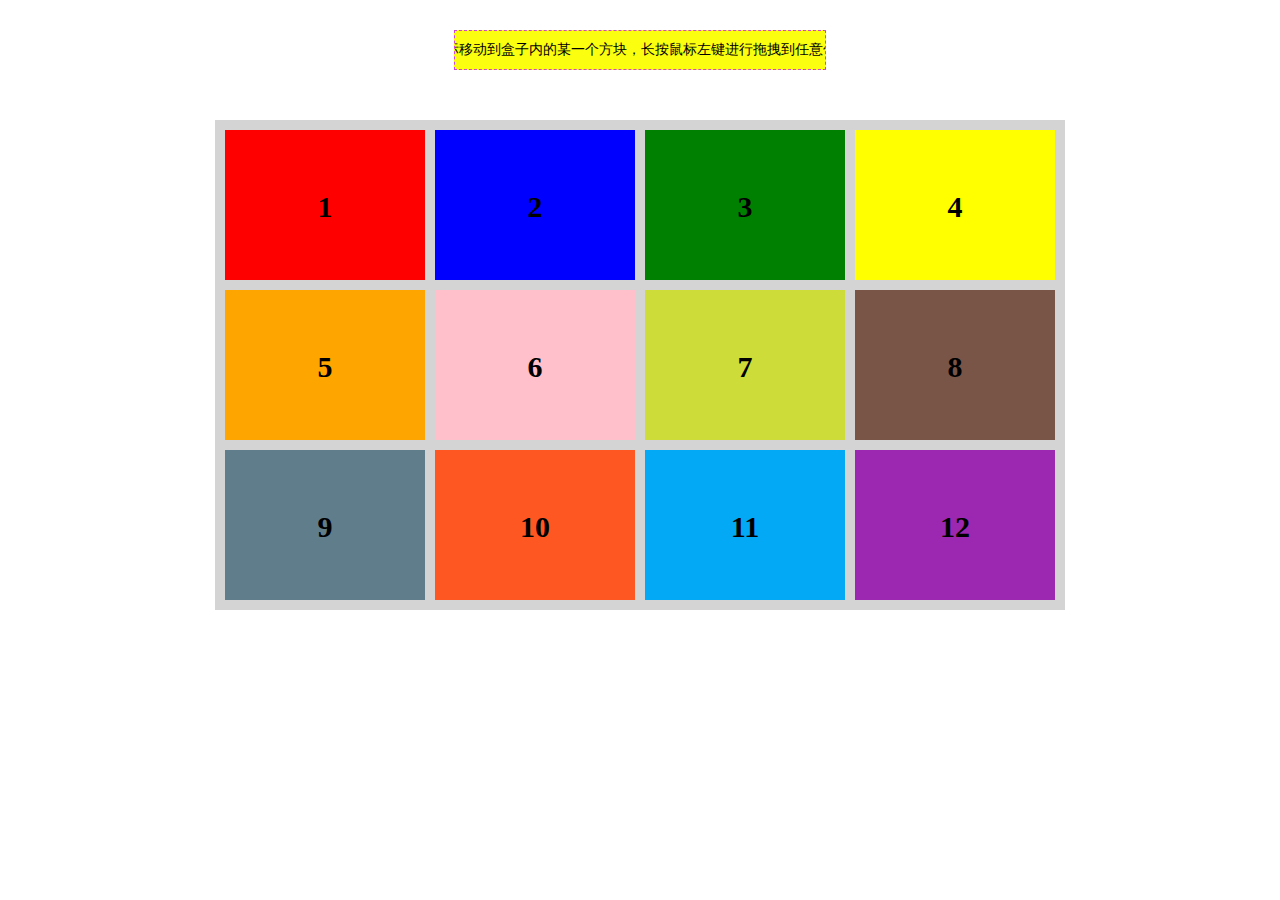
<file: demo/Drag/index.html>
<!DOCTYPE html>
<html>

<head>
    <meta charset="UTF-8">
    <title>drag</title>
</head>
<link rel="stylesheet" type="text/css" href="css/style.css">
<body>
    <div id="content">
        &nbsp;&nbsp;请将鼠标移动到盒子内的某一个方块，长按鼠标左键进行拖拽到任意位置，再松开鼠标左键，便可观察到现象，谢谢观赏~
    </div>
    <ul class="drag_box">
        <li><p>1</p><div></div></li>
        <li><p>2</p><div></div></li>
        <li><p>3</p><div></div></li>
        <li><p>4</p><div></div></li>
        <li><p>5</p><div></div></li>
        <li><p>6</p><div></div></li>
        <li><p>7</p><div></div></li>
        <li><p>8</p><div></div></li>
        <li><p>9</p><div></div></li>
        <li><p>10</p><div></div></li>
        <li><p>11</p><div></div></li>
        <li><p>12</p><div></div></li>
    </ul>
<script type="text/javascript" src="js/event.js"></script>
<script type="text/javascript" src="js/drag.js"></script>
<script type="text/javascript" src="js/animate.js"></script>
<script type="text/javascript" src="js/api.js"> </script>
</body>

</html>
</file>
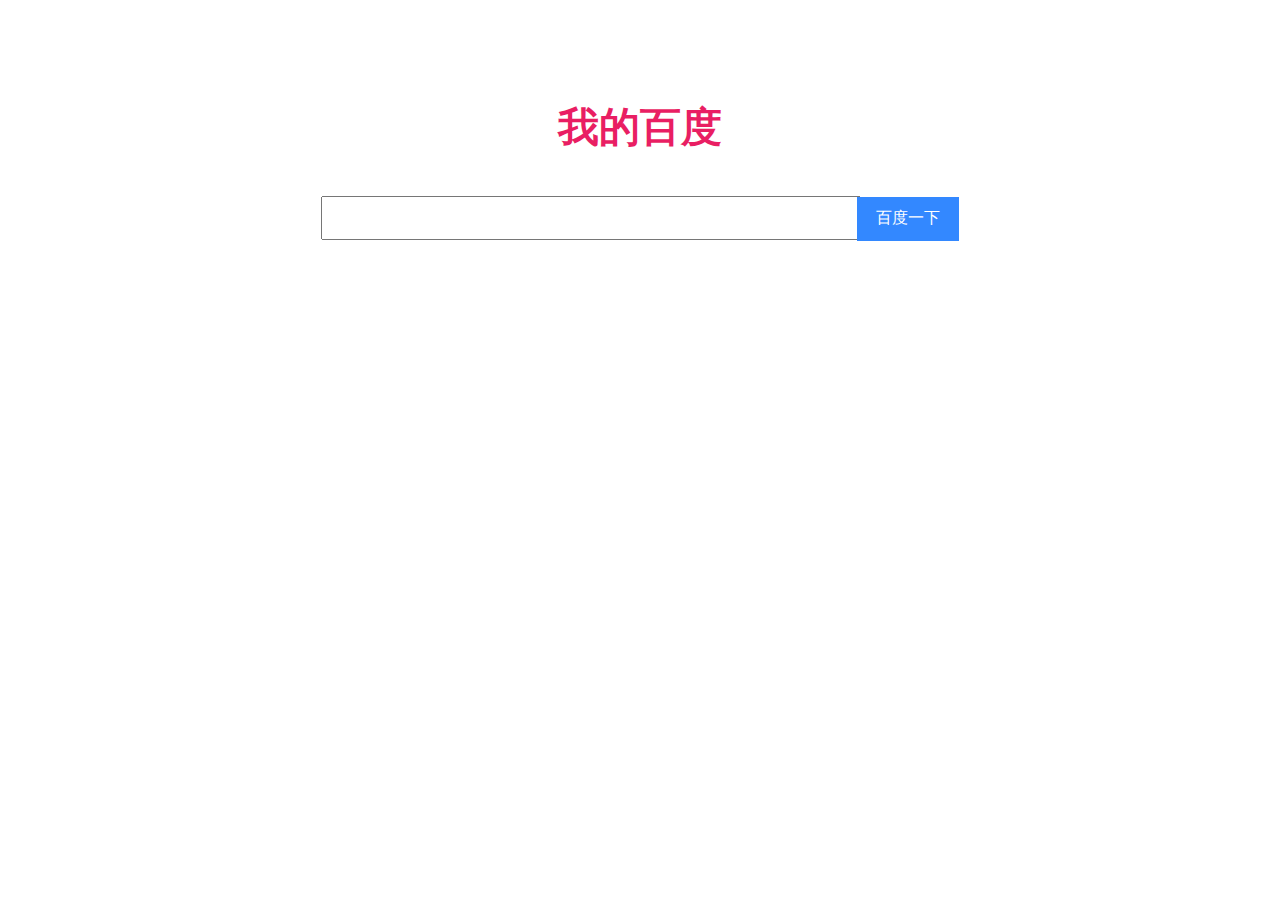
<file: demo/JSONP_Baidu_Serach/index.html>
<!DOCTYPE html>
<html>
<head lang="en">
    <meta charset="UTF-8">
    <title>我的百度</title>
    <link rel="stylesheet" type="text/css" href="css/index.css">  
</head>
<body>
<div class="container">
    <p>我的百度</p>
    <div>
        <input id="text" type="text">
        <input id="btn" type="button" value="百度一下">
    </div> 
    <ul id="search">
    </ul> 
</div>
<script src="js/jsonp.js"></script>
<script type="text/javascript" src="js/index.js"></script>
</body>
</html>
</file>
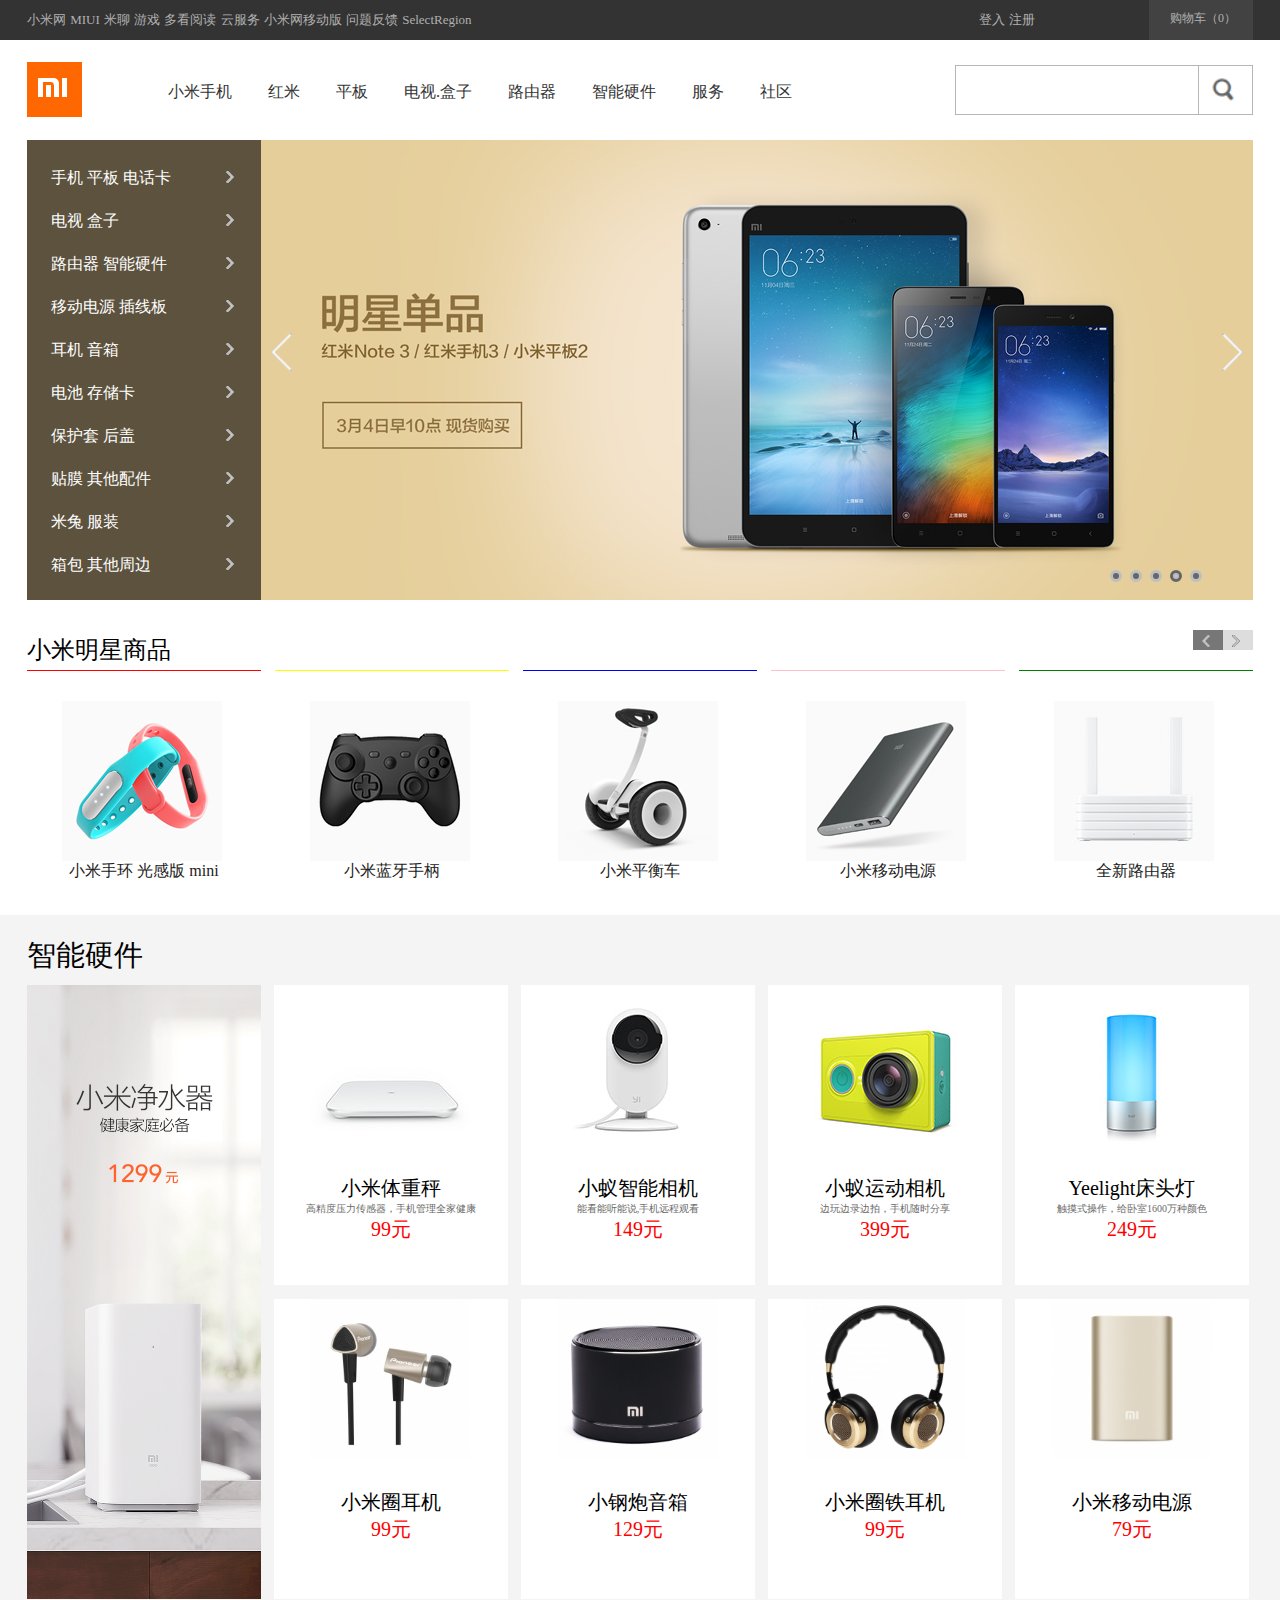
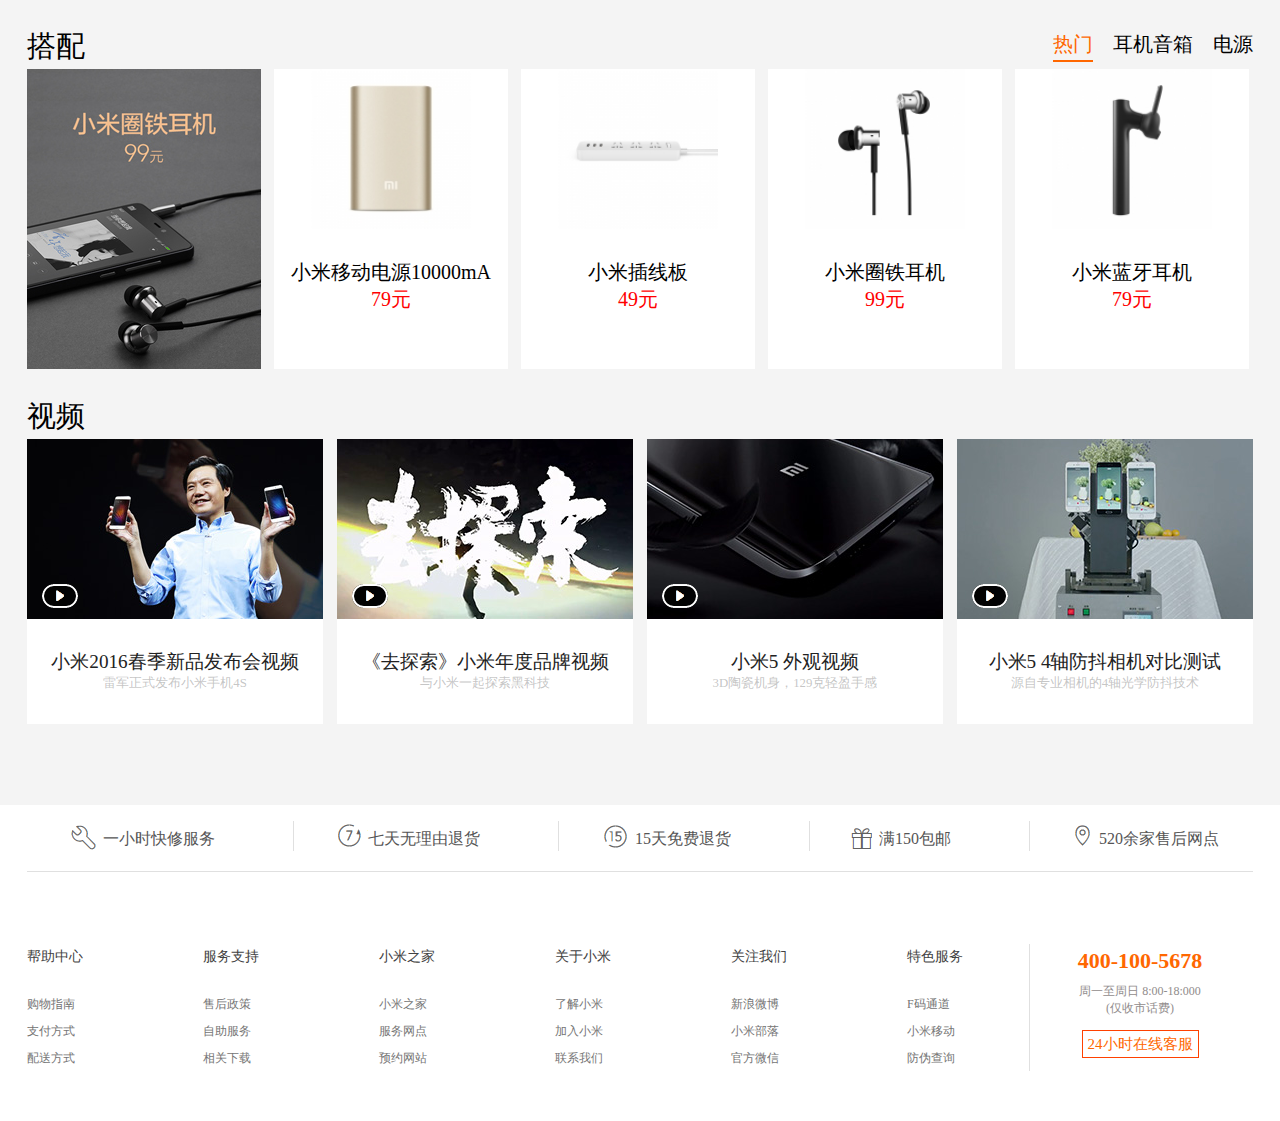
<file: demo/mi/index.html>
<!DOCTYPE html PUBLIC "-//W3C//DTD XHTML 1.0 Transitional//EN"
        "http://www.w3.org/TR/xhtml1/DTD/xhtml1-transitional.dtd">
<html xmlns="http://www.w3.org/1999/xhtml" xml:lang="en">
<head>
    <meta http-equiv="Content-Type" content="text/html;charset=UTF-8">
    <title>小米</title>
    <link rel="stylesheet" type="text/css" href="css/index.css">
</head>
<body>
    <div id="site-topbar">
      <div class="container">
        <div id="topHref">
            <a href="#">小米网</a><span>|</span>
            <a href="#">MIUI</a><span>|</span>
            <a href="#">米聊</a><span>|</span>
            <a href="#">游戏</a><span>|</span>
            <a href="#">多看阅读</a><span>|</span>
            <a href="#">云服务</a><span>|</span>
            <a href="#">小米网移动版</a><span>|</span>
            <a href="#">问题反馈</a><span>|</span>
            <a href="#">SelectRegion</a>
        </div>
        <div id="reightS2">
          <p style="line-height: 37px;"> 购物车（0）</p>
        </div>
        <div id="reightS1">
           <a href="#">登入</a><span>|</span>
           <a href="#">注册</a>
        </div>
      </div>
    </div>
    <div id="headBlock">
     <ul class="block1 sameBlock">
       <li style="margin-left: 60.5px; border: none;">
         <a href="#">
           <img src="picture/top/top1/1.jpg">
           <p class="hB1">小米手机5</p>
           <p class="hB2">1999元起</p>
         </a>
       </li>
       <li>
        <a href="#">
           <img src="picture/top/top1/2.jpg">
           <p class="hB1">小米手机4S</p>
           <p class="hB2">1699元起</p>
        </a>
       </li>
       <li>
          <a href="#">
           <img src="picture/top/top1/3.jpg">
           <p class="hB1">小米手机4C</p>
           <p class="hB2">1499元起</p>
         </a>
       </li>
       <li>
          <a href="#">
           <img src="picture/top/top1/4.jpg">
           <p class="hB1">小米手机4</p>
           <p class="hB2">1299元起</p>
         </a>
       </li>
       <li>
          <a href="#">
           <img src="picture/top/top1/5.jpg">
           <p class="hB1">小米手机Note 标准版</p>
           <p class="hB2">1499元起</p>
         </a>
       </li>
       <li>
          <a href="#">
           <img src="picture/top/top1/6.jpg">
           <p class="hB1">小米手机Note 顶配版</p>
           <p class="hB2">2499元起</p>
         </a>
       </li>
     </ul>
     <ul class="block2 sameBlock">
       <li style="margin-left: 60.5px; border: none;">
         <a href="#">
           <img src="picture/top/top2/1.jpg">
           <p class="hB1">红米手机2A</p>
           <p class="hB2">特价499元</p>
         </a>
       </li>
       <li>
        <a href="#">
           <img src="picture/top/top2/2.jpg">
           <p class="hB1">红米手机2</p>
           <p class="hB2">599元起</p>
        </a>
       </li>
       <li>
          <a href="#">
           <img src="picture/top/top2/3.jpg">
           <p class="hB1">红米手机3</p>
           <p class="hB2">699元</p>
         </a>
       </li>
       <li>
          <a href="#">
           <img src="picture/top/top2/4.jpg">
           <p class="hB1">红米Note 电信版</p>
           <p class="hB2">699元起</p>
         </a>
       </li>
       <li>
          <a href="#">
           <img src="picture/top/top2/5.jpg">
           <p class="hB1">红米Note 3</p>
           <p class="hB2">899元起</p>
         </a>
       </li>
     </ul>
     <ul class="block3 sameBlock">
       <li style="margin-left: 60.5px; border: none;">
         <a href="#">
           <img src="picture/top/top3/1.jpg">
           <p class="hB1">小米平板2 16GB</p>
           <p class="hB2">999元起</p>
         </a>
       </li>
       <li>
        <a href="#">
           <img src="picture/top/top3/2.jpg">
           <p class="hB1">小米平板2 64GB</p>
           <p class="hB2">1299元起</p>
        </a>
       </li>
       <li>
          <a href="#">
           <img src="picture/top/top3/3.jpg">
           <p class="hB1">小米平板2 64GB Windows版</p>
           <p class="hB2">1299元起</p>
         </a>
       </li>
     </ul>
     <ul class="block4 sameBlock">
       <li style="margin-left: 60.5px; border: none;">
         <a href="#">
           <img src="picture/top/top4/1.jpg">
           <p class="hB1">小米电视2 40英寸</p>
           <p class="hB2">1799元起</p>
         </a>
       </li>
       <li>
        <a href="#">
           <img src="picture/top/top4/2.jpg">
           <p class="hB1">小米电视2S 48英寸</p>
           <p class="hB2">2799元起</p>
        </a>
       </li>
       <li>
          <a href="#">
           <img src="picture/top/top4/3.jpg">
           <p class="hB1">小米电视3 55英寸</p>
           <p class="hB2">3999元起</p>
         </a>
       </li>
       <li>
          <a href="#">
           <img src="picture/top/top4/4.jpg">
           <p class="hB1">小米电视3 60英寸</p>
           <p class="hB2">4999元起</p>
         </a>
       </li>
       <li>
          <a href="#">
           <img src="picture/top/top4/5.jpg">
           <p class="hB1">小米电视3 70英寸</p>
           <p class="hB2">9999元起</p>
         </a>
       </li>
     </ul>
     <ul class="block5 sameBlock">
       <li style="margin-left: 60.5px; border: none;">
         <a href="#">
           <img src="picture/top/top5/1.jpg">
           <p class="hB1">小米盒子mini版</p>
           <p class="hB2">199元起</p>
         </a>
       </li>
       <li>
        <a href="#">
           <img src="picture/top/top5/2.jpg">
           <p class="hB1">小米盒子3</p>
           <p class="hB2">299元起</p>
        </a>
       </li>
       <li>
          <a href="#">
           <img src="picture/top/top5/3.jpg">
           <p class="hB1">小米盒子3 增强版</p>
           <p class="hB2">399元起</p>
         </a>
       </li>
       <li>
          <a href="#">
           <img src="picture/top/top5/4.jpg">
           <p class="hB1">小米手机4</p>
           <p class="hB2">1299元起</p>
         </a>
       </li>
     </ul>
     <ul class="block6 sameBlock">
       <li style="margin-left: 60.5px; border: none;">
         <a href="#">
           <img src="picture/top/top6/1.jpg">
           <p class="hB1">九号平衡车</p>
           <p class="hB2">1699元起</p>
         </a>
       </li>
       <li>
        <a href="#">
           <img src="picture/top/top6/2.jpg">
           <p class="hB1">小米空气净化器</p>
           <p class="hB2">129元起</p>
        </a>
       </li>
       <li>
          <a href="#">
           <img src="picture/top/top6/3.jpg">
           <p class="hB1">体重秤</p>
           <p class="hB2">79元起</p>
         </a>
       </li>
       <li>
          <a href="#">
           <img src="picture/top/top6/4.jpg">
           <p class="hB1">摄像机</p>
           <p class="hB2">39元起</p>
         </a>
       </li>
       <li>
          <a href="#">
           <img src="picture/top/top6/5.jpg">
           <p class="hB1">运动相机</p>
           <p class="hB2">1199元起</p>
         </a>
       </li>
       <li>
          <a href="#">
           <img src="picture/top/top6/6.jpg">
           <p class="hB1">相机</p>
           <p class="hB2">1499元起</p>
         </a>
       </li>
     </ul>
    </div>
    <div id="site-header">
        <div class="container">
            <div class="header-logo">
                <a href="#" class="logo"></a>
            </div>
            <div class="header-nav">
               <ul id="nav-list">
                   <li id="nev-item" class="item1">
                      <a href="#" class="link">
                       <span class="text">小米手机</span>
                       </a>
                   </li>
                    <li id="nev-item" class="item2">
                       <a href="#" class="link">
                       <span class="text">红米</span>
                        </a>
                   </li>
                   <li id="nev-item" class="item3">
                       <a href="#" class="link">
                       <span class="text">平板</span>
                       </a>
                   </li>
                   <li id="nev-item" class="item4">
                       <a href="#" class="link">
                       <span class="text">电视.盒子</span>
                       </a>
                   </li>
                    <li id="nev-item" class="item5">
                       <a href="#" class="link">
                       <span class="text">路由器</span>
                       </a>
                   </li>
                   <li id="nev-item" class="item6">
                       <a href="#" class="link">
                       <span class="text">智能硬件</span>
                       </a>
                   </li>
                   <li id="nev-item" class="item7">
                       <a href="#" class="link">
                       <span class="text">服务</span>
                       </a>
                   </li>
                   <li id="nev-item" class="item8">
                       <a href="#" class="link">
                       <span class="text">社区</span>
                       </a>
                   </li>
               </ul>
            </div>
            <div class="header-serch">
                <from id="J_searchFrom" class="serch-form">
                  <input type="text" id="serch-text" />
                  <input type="image" src="picture/search.png" class="search-btn" />
                </from>
                <div id="serchContext">
                  <ul class="serchUl">
                    
                  </ul>
                </div>
            </div>
        </div>
        <div style="clear:both"></div>
    </div>
    <div id="home-hero-container">
      <div class="container" style="margin-top: -20px;">
        <div id="home-picture" style="float: left;margin-top: -20px;">
          <a href="#">
            <img src="" style="width: 1226px; height: 460px;">
          </a>
          <img src="picture/leftSelect.png" id="leftS" />
          <img src="picture/rightSearch.png" id="rightS" />
          <div id="selectPic">
            <div class="ui-page-item" style="margin-left: 267px;"></div>
            <div class="ui-page-item"></div>
            <div class="ui-page-item"></div>
            <div class="ui-page-item"></div>
            <div class="ui-page-item"></div>
          </div>
        </div>
        <ul id="J_categoryList">
          <li class="category-item category-one" style="margin-top: 16px;">
            <div id="childrenList1" class="children-list">
                <ul class="children-ul">
                  <li class="start-good">
                    <a href="#">
                      <img src="picture/leftChildren/one/1/1.jpg">
                      <span class="descript-list1">小米手机5</span>
                      <span class="descript-list2">选购</span>
                    </a> 
                  </li>
                  <li class="start-good">
                    <a href="#">
                      <img src="picture/leftChildren/one/1/2.jpg">
                      <span class="descript-list1">小米手机4S</span>
                      <span class="descript-list2">选购</span>
                    </a> 
                  </li>
                  <li class="start-good">
                    <a href="#">
                      <img src="picture/leftChildren/one/1/3.jpg">
                      <span class="descript-list1">小米Note</span>
                      <span class="descript-list2">选购</span>
                    </a> 
                  </li>
                  <li class="start-good">
                    <a href="#">
                      <img src="picture/leftChildren/one/1/4.jpg">
                      <span class="descript-list1">小米手机4</span>
                      <span class="descript-list2">选购</span>
                    </a> 
                  </li>
                  <li class="start-good">
                    <a href="#">
                      <img src="picture/leftChildren/one/1/5.jpg">
                      <span class="descript-list1">小米手机4c</span>
                      <span class="descript-list2">选购</span>
                    </a> 
                  </li>
                  <li class="start-good">
                    <a href="#">
                      <img src="picture/leftChildren/one/1/6.jpg">
                      <span class="descript-list1">红米Note3</span>
                      <span class="descript-list2">选购</span>
                    </a> 
                  </li>
                </ul>
                <ul class="children-ul">
                  <li class="start-good">
                    <a href="#">
                      <img src="picture/leftChildren/one/2/1.jpg">
                      <span class="descript-list1">红米Note</span>
                      <span class="descript-list2">选购</span>
                    </a> 
                  </li>
                  <li class="start-good">
                    <a href="#">
                      <img src="picture/leftChildren/one/2/2.jpg">
                      <span class="descript-list1">红米手机3</span>
                      <span class="descript-list2">选购</span>
                    </a> 
                  </li>
                  <li class="start-good">
                    <a href="#">
                      <img src="picture/leftChildren/one/2/3.jpg">
                      <span class="descript-list1">红米手机2</span>
                      <span class="descript-list2">选购</span>
                    </a> 
                  </li>
                  <li class="start-good">
                    <a href="#">
                      <img src="picture/leftChildren/one/2/4.png">
                      <span class="descript-list1">小米平板2</span>
                      <span class="descript-list2">选购</span>
                    </a> 
                  </li>
                  <li class="start-good">
                    <a href="#">
                      <img src="picture/leftChildren/one/2/5.jpg">
                      <span class="descript-list1">电信版</span>
                      <span class="descript-list2">选购</span>
                    </a> 
                  </li>
                  <li class="start-good">
                    <a href="#">
                      <img src="picture/leftChildren/one/2/6.jpg">
                      <span class="descript-list1">合约版</span>
                      <span class="descript-list2">选购</span>
                    </a> 
                  </li>
                </ul>
                <ul class="children-ul">
                  <li class="start-good">
                    <a href="#">
                      <img src="picture/leftChildren/one/3/1.jpg">
                      <span class="descript-list1">中信特权</span>
                      <span class="descript-list2">选购</span>
                    </a> 
                  </li>
                  <li class="start-good">
                    <a href="#">
                      <img src="picture/leftChildren/one/3/2.jpg">
                      <span class="descript-list1">对比手机</span>
                      <span class="descript-list2">选购</span>
                    </a> 
                  </li>
                  <li class="start-good">
                    <a href="#">
                      <img src="picture/leftChildren/one/3/3.jpg">
                      <span class="descript-list1">小米移动</span>
                      <span class="descript-list2">选购</span>
                    </a> 
                  </li>
                </ul>
            </div>
            <span>手机 平板 电话卡<img src="picture/select1.png">
            </span>
          </li>
          <li class="category-item category-two">
            <div id="childrenList2" class="children-list">
                <ul class="children-ul">
                  <li class="start-good">
                    <a href="#">
                      <img src="picture/leftChildren/two/1/1.jpg">
                      <span class="descript-list1">小米电视 40英寸</span>
                    </a> 
                  </li>
                  <li class="start-good">
                    <a href="#">
                      <img src="picture/leftChildren/two/1/2.jpg">
                      <span class="descript-list1">小米电视 48英寸</span>
                    </a> 
                  </li>
                  <li class="start-good">
                    <a href="#">
                      <img src="picture/leftChildren/two/1/3.jpg">
                      <span class="descript-list1">小米电视 55英寸</span>
                    </a> 
                  </li>
                  <li class="start-good">
                    <a href="#">
                      <img src="picture/leftChildren/two/1/4.jpg">
                      <span class="descript-list1">小米电视 60英寸</span>
                    </a> 
                  </li>
                  <li class="start-good">
                    <a href="#">
                      <img src="picture/leftChildren/two/1/5.png">
                      <span class="descript-list1">小米电视 70英寸</span>
                    </a> 
                  </li>
                  <li class="start-good">
                    <a href="#">
                      <img src="picture/leftChildren/two/1/6.jpg">
                      <span class="descript-list1">小米电视主机</span>
                    </a> 
                  </li>
                </ul>
                <ul class="children-ul">
                  <li class="start-good">
                    <a href="#">
                      <img src="picture/leftChildren/two/2/1.jpg">
                      <span class="descript-list1">小米盒子3</span>
                    </a> 
                  </li>
                  <li class="start-good">
                    <a href="#">
                      <img src="picture/leftChildren/two/2/2.jpg">
                      <span class="descript-list1">小米盒子 mini</span>
                    </a> 
                  </li>
                  <li class="start-good">
                    <a href="#">
                      <img src="picture/leftChildren/two/2/3.jpg">
                      <span class="descript-list1">小米低音炮</span>
                    </a> 
                  </li>
                  <li class="start-good">
                    <a href="#">
                      <img src="picture/leftChildren/two/2/4.jpg">
                      <span class="descript-list1">蓝牙手柄</span>
                    </a> 
                  </li>
                  <li class="start-good">
                    <a href="#">
                      <img src="picture/leftChildren/two/2/5.jpg">
                      <span class="descript-list1">电视盒子配件</span>
                    </a> 
                  </li>
                </ul>
            </div>
            <span>电视 盒子</span>
            <img src="picture/select1.png">
          </li>
          <li class="category-item category-three ">
            <div id="childrenList3" class="children-list">
                <ul class="children-ul">
                  <li class="start-good">
                    <a href="#">
                      <img src="picture/leftChildren/three/1/1.jpg">
                      <span class="descript-list1">路由器</span>
                    </a> 
                  </li>
                  <li class="start-good">
                    <a href="#">
                      <img src="picture/leftChildren/three/1/2.jpg">
                      <span class="descript-list1">九号平衡车</span>
                    </a> 
                  </li>
                  <li class="start-good">
                    <a href="#">
                      <img src="picture/leftChildren/three/1/3.jpg">
                      <span class="descript-list1">手环及配件</span>
                    </a> 
                  </li>
                  <li class="start-good">
                    <a href="#">
                      <img src="picture/leftChildren/three/1/4.jpg">
                      <span class="descript-list1">体重秤</span>
                    </a> 
                  </li>
                  <li class="start-good">
                    <a href="#">
                      <img src="picture/leftChildren/three/1/5.jpg">
                      <span class="descript-list1">血压计</span>
                    </a> 
                  </li>
                  <li class="start-good">
                    <a href="#">
                      <img src="picture/leftChildren/three/1/6.jpg">
                      <span class="descript-list1">智能家庭套装</span>
                    </a> 
                  </li>
                </ul>
                <ul class="children-ul">
                  <li class="start-good">
                    <a href="#">
                      <img src="picture/leftChildren/three/2/1.jpg">
                      <span class="descript-list1">路由器 mini</span>
                    </a> 
                  </li>
                  <li class="start-good">
                    <a href="#">
                      <img src="picture/leftChildren/three/2/2.jpg">
                      <span class="descript-list1">净水器</span>
                    </a> 
                  </li>
                </ul>
            </div>
            <span>路由器 智能硬件</span>
            <img src="picture/select1.png">
          </li>
          <li class="category-item category-four">
             <div id="childrenList4" class="children-list">
                <ul class="children-ul">
                  <li class="start-good">
                    <a href="#">
                      <img src="picture/leftChildren/four/1/1.jpg">
                      <span class="descript-list1">小米移动电源</span>
                    </a> 
                  </li>
                  <li class="start-good">
                    <a href="#">
                      <img src="picture/leftChildren/four/1/2.jpg">
                      <span class="descript-list1">小米插线板</span>
                    </a> 
                  </li>
                  <li class="start-good">
                    <a href="#">
                      <img src="picture/leftChildren/four/1/3.jpg">
                      <span class="descript-list1">品牌移动电源</span>
                    </a> 
                  </li>
                </ul>
            </div>
            <span>移动电源 插线板</span>
            <img src="picture/select1.png">
          </li>
          <li class="category-item category-five">
            <div id="childrenList5" class="children-list">
                <ul class="children-ul">
                  <li class="start-good">
                    <a href="#">
                      <img src="picture/leftChildren/five/1/1.jpg">
                      <span class="descript-list1">小米头戴式耳机</span>
                    </a> 
                  </li>
                  <li class="start-good">
                    <a href="#">
                      <img src="picture/leftChildren/five/1/2.jpg">
                      <span class="descript-list1">小米圈铁耳机</span>
                    </a> 
                  </li>
                  <li class="start-good">
                    <a href="#">
                      <img src="picture/leftChildren/five/1/3.jpg">
                      <span class="descript-list1">小米活塞耳机 标准版</span>
                    </a> 
                  </li>
                  <li class="start-good">
                    <a href="#">
                      <img src="picture/leftChildren/five/1/4.jpg">
                      <span class="descript-list1">小米活塞耳机 炫彩版</span>
                    </a> 
                  </li>
                  <li class="start-good">
                    <a href="#">
                      <img src="picture/leftChildren/five/1/5.jpg">
                      <span class="descript-list1">小米蓝牙耳机</span>
                    </a> 
                  </li>
                  <li class="start-good">
                    <a href="#">
                      <img src="picture/leftChildren/five/1/6.jpg">
                      <span class="descript-list1">小米品牌耳机</span>
                    </a> 
                  </li>
                </ul>
                <ul class="children-ul">
                  <li class="start-good">
                    <a href="#">
                      <img src="picture/leftChildren/five/2/1.png">
                      <span class="descript-list1">小米蓝牙音箱</span>
                    </a> 
                  </li>
                  <li class="start-good">
                    <a href="#">
                      <img src="picture/leftChildren/five/2/2.jpg">
                      <span class="descript-list1">小钢炮音箱</span>
                    </a> 
                  </li>
                </ul>
            </div>
            <span>耳机 音箱</span>
            <img src="picture/select1.png">
          </li>
          <li class="category-item category-six">
            <div id="childrenList6" class="children-list">
                <ul class="children-ul">
                  <li class="start-good">
                    <a href="#">
                      <img src="picture/leftChildren/six/1/1.jpg">
                      <span class="descript-list1">彩虹5号电池</span>
                    </a> 
                  </li>
                  <li class="start-good">
                    <a href="#">
                      <img src="picture/leftChildren/six/1/2.jpg">
                      <span class="descript-list1">彩虹7号电池</span>
                    </a> 
                  </li>
                  <li class="start-good">
                    <a href="#">
                      <img src="picture/leftChildren/six/1/3.jpg">
                      <span class="descript-list1">电池</span>
                    </a> 
                  </li>
                </ul>
            </div>
            <span>电池 存储卡</span>
            <img src="picture/select1.png">
          </li>
          <li class="category-item category-seven">
            <div id="childrenList7" class="children-list">
                <ul class="children-ul">
                  <li class="start-good">
                    <a href="#">
                      <img src="picture/leftChildren/seven/1/1.jpg">
                      <span class="descript-list1">保护套/保护壳</span>
                    </a> 
                  </li>
                  <li class="start-good">
                    <a href="#">
                      <img src="picture/leftChildren/seven/1/2.jpg">
                      <span class="descript-list1">后盖</span>
                    </a> 
                  </li>
                </ul>
            </div>
            <span>保护套 后盖</span>
            <img src="picture/select1.png">
          </li>
          <li class="category-item category-eight">
            <div id="childrenList8" class="children-list">
                <ul class="children-ul">
                  <li class="start-good">
                    <a href="#">
                      <img src="picture/leftChildren/eight/1/1.jpg">
                      <span class="descript-list1">贴膜</span>
                    </a> 
                  </li>
                  <li class="start-good">
                    <a href="#">
                      <img src="picture/leftChildren/eight/1/2.jpg">
                      <span class="descript-list1">自拍杆</span>
                    </a> 
                  </li>
                  <li class="start-good">
                    <a href="#">
                      <img src="picture/leftChildren/eight/1/3.jpg">
                      <span class="descript-list1">贴纸</span>
                    </a> 
                  </li>
                  <li class="start-good">
                    <a href="#">
                      <img src="picture/leftChildren/eight/1/4.jpg">
                      <span class="descript-list1">防尘塞</span>
                    </a> 
                  </li>
                  <li class="start-good">
                    <a href="#">
                      <img src="picture/leftChildren/eight/1/5.jpg">
                      <span class="descript-list1">手机支架</span>
                    </a> 
                  </li>
                  <li class="start-good">
                    <a href="#">
                      <img src="picture/leftChildren/eight/1/6.jpg">
                      <span class="descript-list1">随身WiFi</span>
                    </a> 
                  </li>
                </ul>
            </div>
            <span>贴膜 其他配件</span>
            <img src="picture/select1.png">
          </li>
          <li class="category-item category-nine">
             <div id="childrenList9" class="children-list">
                <ul class="children-ul">
                  <li class="start-good">
                    <a href="#">
                      <img src="picture/leftChildren/nine/1/1.jpg">
                      <span class="descript-list1">米兔</span>
                    </a> 
                  </li>
                  <li class="start-good">
                    <a href="#">
                      <img src="picture/leftChildren/nine/1/2.jpg">
                      <span class="descript-list1">服装</span>
                    </a> 
                  </li>
                </ul>
            </div>
            <span>米兔 服装</span>
            <img src="picture/select1.png">
          </li>
          <li class="category-item category-ten">
              <div id="childrenList10" class="children-list">
                <ul class="children-ul">
                  <li class="start-good">
                    <a href="#">
                      <img src="picture/leftChildren/ten/1/1.jpg">
                      <span class="descript-list1">箱包</span>
                    </a> 
                  </li>
                  <li class="start-good">
                    <a href="#">
                      <img src="picture/leftChildren/ten/1/2.jpg">
                      <span class="descript-list1">90分旅行箱</span>
                    </a> 
                  </li>
                  <li class="start-good">
                    <a href="#">
                      <img src="picture/leftChildren/ten/1/3.jpg">
                      <span class="descript-list1">小米鼠标垫</span>
                    </a> 
                  </li>
                  <li class="start-good">
                    <a href="#">
                      <img src="picture/leftChildren/ten/1/4.jpg">
                      <span class="descript-list1">生活周边</span>
                    </a> 
                  </li>
                  <li class="start-good">
                    <a href="#">
                      <img src="picture/leftChildren/ten/1/5.jpg">
                      <span class="descript-list1">酷玩产品</span>
                    </a> 
                  </li>
                </ul>
            </div>
            <span>箱包 其他周边</span>
            <img src="picture/select1.png">
          </li>
        </ul>
      </div>
      <div style="clear:both">
    </div>
    <div class="container"><div style="clear:both"></div></div>
    <div id="shop">
        <div class="container">
          <div id="shop-title" style="height: 58px; margin-top: 12px;width: 100%;"><h style="height: 58px;width: 800px;line-height: 76px;font-size: 1.5em;">小米明星商品</h>
            <ul id="selectLR">
              <li id="sL"><img src="picture/select2.png" ></li>
              <li id="sR"><img src="picture/select1.png" ></li>
            </ul>
         </div>
          <div id="shopbox">
            <div id="someshop">
              <div class="shopSame miFour" style="margin-left: 0">
                <a href="#" style=" text-decoration: none;color: #212121;">
                  <img src="picture/4c.jpg" style="margin-top: 30px;margin-left: 35px;">
                  <p style="text-align: center">小米手机4c</p>
                </a>
              </div> 
              <div class="shopSame twoA">
                <a href="#" style=" text-decoration: none;color: #212121;">
                  <img src="picture/2a.jpg" style="margin-top: 30px;margin-left: 35px;">
                  <p style="text-align: center">红米2A</p>
                </a>
              </div> 
              <div class="shopSame mini">
                <a href="#" style=" text-decoration: none;color: #212121;">
                  <img src="picture/mini.png" style="margin-top: 30px;margin-left: 35px;">
                  <p style="text-align: center">小米盒子mini版</p>
                </a>
              </div> 
              <div class="shopSame noteg">
                <a href="#" style=" text-decoration: none;color: #212121;">
                  <img src="picture/noteg.jpg" style="margin-top: 30px;margin-left: 35px;">
                  <p style="text-align: center">小米note 女神版</p>
                </a>
              </div> 
              <div class="shopSame router">
                <a href="#" style=" text-decoration: none;color: #212121;">
                  <img src="picture/router.jpg" style="margin-top: 30px;margin-left: 35px;">
                  <p style="text-align: center">小米路由器 mini</p>
                </a>
              </div> 
              <div class="shopSame bracelet">
                <a href="#" style=" text-decoration: none;color: #212121;">
                  <img src="picture/bracelet.jpg" style="margin-top: 30px;margin-left: 35px;">
                  <p style="text-align: center">小米手环 光感版 mini</p>
                </a>
              </div> 
             <div class="shopSame boolthRein">
                <a href="#" style=" text-decoration: none;color: #212121;">
                  <img src="picture/boolthRein.jpg" style="margin-top: 30px;margin-left: 35px;">
                  <p style="text-align: center">小米蓝牙手柄</p>
                </a>
              </div> 
              <div class="shopSame balanceCar">
                <a href="#" style=" text-decoration: none;color: #212121;">
                  <img src="picture/balanceCar.jpg" style="margin-top: 30px;margin-left: 35px;">
                  <p style="text-align: center">小米平衡车</p>
                </a>
              </div> 
              <div class="shopSame movePower">
                <a href="#" style=" text-decoration: none;color: #212121;">
                  <img src="picture/movePower.jpg" style="margin-top: 30px;margin-left: 35px;">
                  <p style="text-align: center">小米移动电源</p>
                </a>
              </div> 
              <div class="shopSame nerRouter">
                <a href="#" style=" text-decoration: none;color: #212121;">
                  <img src="picture/nerRouter.jpg" style="margin-top: 30px;margin-left: 35px;">
                  <p style="text-align: center">全新路由器</p>
                </a>
              </div> 
            </div>
          </div>
        </div>
        <div style="clear:both"></div>
    </div>
    <div class="page-main" style="background: rgba(238, 238, 238, 0.65); height: 1490px">
        <div class="container">
          <div id="store">
            <p style="height: 70px;font-size: 1.8em;line-height: 80px;">智能硬件</p>
            <div id="something1">
              <img src="picture/waterCleaner.jpg" style="width: 234px;height: 614px;" />
            </div>
            <div id="something2">
              <ul id="onePart">
                <li class="store-one">
                  <img class="somethingImg" src="picture/weighting.jpg">
                  <a href="" class="somethingP1">小米体重秤</a>
                  <p class="somethingP2">高精度压力传感器，手机管理全家健康</p>
                  <p class="somethingP3">99元</p>
                </li>
                <li class="store-one">
                  <img class="somethingImg" src="picture/camera.jpg">
                  <a href="" class="somethingP1">小蚁智能相机</a>
                  <p class="somethingP2">能看能听能说,手机远程观看</p>
                  <p class="somethingP3">149元</p>
                </li>
                <li class="store-one">
                  <img class="somethingImg" src="picture/sportCreama.jpg">
                  <a href="" class="somethingP1">小蚁运动相机</a>
                  <p class="somethingP2">边玩边录边拍，手机随时分享</p>
                  <p class="somethingP3">399元</p>
                </li>
                <li class="store-one">
                  <img class="somethingImg" src="picture/lamp.jpg">
                  <a href="" class="somethingP1">Yeelight床头灯</a>
                  <p class="somethingP2">触摸式操作，给卧室1600万种颜色</p>
                  <p class="somethingP3">249元</p>
                </li>
              </ul>
             <ul id="twoPart">
                <li class="store-two">
                  <img class="somethingImg" src="picture/earphone.jpg">
                  <a href="" class="somethingP1">小米圈耳机</a>
                  <p class="somethingP3">99元</p>
                  <div class="review-wrapper" >
                    <p class="topFont">不错，质量很好,你值得的拥有，有小米耳机，拉近互联网的距离</p>
                    <p class="bottomFont">来自9999人评价</p>
                  </div>
                </li>
                <li class="store-two">
                  <img class="somethingImg" src="picture/bloothbox.jpg">
                  <a href="" class="somethingP1">小钢炮音箱</a>
                  <p class="somethingP3">129元</p>
                  <div class="review-wrapper" >
                    <p class="topFont">不错，质量很好,你值得的拥有，有小米耳机，拉近互联网的距离</p>
                    <p class="bottomFont">来自9999人评价</p>
                  </div>
                </li>
                <li class="store-two">
                  <img class="somethingImg" src="picture/earphone2.jpg">
                  <a href="" class="somethingP1">小米圈铁耳机</a>
                  <p class="somethingP3">99元</p>
                  <div class="review-wrapper" >
                    <p class="topFont">不错，质量很好,你值得的拥有，有小米耳机，拉近互联网的距离</p>
                    <p class="bottomFont">来自9999人评价</p>
                  </div>
                </li>
                <li class="store-two">
                  <img class="somethingImg" src="picture/movePower1.jpg">
                  <a href="" class="somethingP1">小米移动电源</a>
                  <p class="somethingP3">79元</p>
                  <div class="review-wrapper" >
                    <p class="topFont">不错，质量很好,你值得的拥有，有小米耳机，拉近互联网的距离</p>
                    <p class="bottomFont">来自9999人评价</p>
                  </div>
                </li>
              </ul>
            </div>
            <div style="clear: both"></div>
          </div>
          <div class="box-hd">
            <div style="height: 70px; position: relative">
              <p style="height: 100%;font-size: 1.8em;line-height: 95px;">搭配</p>
              <ul id="hdSelect">
                <li>热门</li>
                <li>耳机音箱</li>
                <li>电源</li>
              </ul>
            </div>
            <div id="haSome">
              <div class="leftHaPi store-one">
                <img src="picture/picture1/T1PuEQBKJT1RXrhCrK.jpg">
              </div>
              <div id="haChange">
                <ul id="threePart">
                  <li class="store-two store-three">
                    <img class="somethingImg" src="picture/picture1/host/1.jpg">
                    <a href="" class="somethingP1">小米移动电源10000mA</a>
                    <p class="somethingP3">79元</p>
                    <div class="review-wrapper" >
                      <p class="topFont">不错，质量很好,你值得的拥有，有小米耳机，拉近互联网的距离</p>
                      <p class="bottomFont">来自9999人评价</p>
                    </div>
                  </li>
                  <li class="store-two store-three">
                    <img class="somethingImg" src="picture/picture1/host/2.jpg">
                    <a href="" class="somethingP1">小米插线板</a>
                    <p class="somethingP3">49元</p>
                    <div class="review-wrapper" >
                      <p class="topFont">不错，质量很好,你值得的拥有，有小米耳机，拉近互联网的距离</p>
                      <p class="bottomFont">来自9999人评价</p>
                    </div>
                  </li>
                  <li class="store-two store-three">
                    <img class="somethingImg" src="picture/picture1/host/3.jpg">
                    <a href="" class="somethingP1">小米圈铁耳机</a>
                    <p class="somethingP3">99元</p>
                    <div class="review-wrapper" >
                      <p class="topFont">不错，质量很好,你值得的拥有，有小米耳机，拉近互联网的距离</p>
                      <p class="bottomFont">来自9999人评价</p>
                    </div>
                  </li>
                  <li class="store-two store-three">
                    <img class="somethingImg" src="picture/picture1/host/4.jpg">
                    <a href="" class="somethingP1">小米蓝牙耳机</a>
                    <p class="somethingP3">79元</p>
                    <div class="review-wrapper" >
                      <p class="topFont">不错，质量很好,你值得的拥有，有小米耳机，拉近互联网的距离</p>
                      <p class="bottomFont">来自9999人评价</p>
                    </div>
                  </li>
                </ul> 
                <ul id="fourPart">
                  <li class="store-two store-three">
                    <img class="somethingImg" src="picture/picture1/ear/1.jpg">
                    <a href="" class="somethingP1">先锋C131耳机</a>
                    <p class="somethingP3">99元</p>
                    <div class="review-wrapper" >
                      <p class="topFont">不错，质量很好,你值得的拥有，有小米耳机，拉近互联网的距离</p>
                      <p class="bottomFont">来自9999人评价</p>
                    </div>
                  </li>
                  <li class="store-two store-three">
                    <img class="somethingImg" src="picture/picture1/ear/2.jpg">
                    <a href="" class="somethingP1">小米活塞耳机</a>
                    <p class="somethingP3">49元</p>
                    <div class="review-wrapper" >
                      <p class="topFont">不错，质量很好,你值得的拥有，有小米耳机，拉近互联网的距离</p>
                      <p class="bottomFont">来自9999人评价</p>
                    </div>
                  </li>
                  <li class="store-two store-three">
                    <img class="somethingImg" src="picture/picture1/ear/3.jpg">
                    <a href="" class="somethingP1">小米头戴式耳机</a>
                    <p class="somethingP3">49元</p>
                    <div class="review-wrapper" >
                      <p class="topFont">不错，质量很好,你值得的拥有，有小米耳机，拉近互联网的距离</p>
                      <p class="bottomFont">来自9999人评价</p>
                    </div>
                  </li>
                  <li class="store-two store-three">
                    <img class="somethingImg" src="picture/picture1/ear/4.jpg">
                    <a href="" class="somethingP1">小米耳机</a>
                    <p class="somethingP3">29元</p>
                    <div class="review-wrapper" >
                      <p class="topFont">不错，质量很好,你值得的拥有，有小米耳机，拉近互联网的距离</p>
                      <p class="bottomFont">来自9999人评价</p>
                    </div>
                  </li>
                </ul> 
                <ul id="fivePart">
                  <li class="store-two store-three">
                    <img class="somethingImg" src="picture/picture1/power/1.jpg">
                    <a href="" class="somethingP1">小米移动电源1000mA</a>
                    <p class="somethingP3">99元</p>
                    <div class="review-wrapper" >
                      <p class="topFont">不错，质量很好,你值得的拥有，有小米耳机，拉近互联网的距离</p>
                      <p class="bottomFont">来自9999人评价</p>
                    </div>
                  </li>
                  <li class="store-two store-three">
                    <img class="somethingImg" src="picture/picture1/power/2.jpg">
                    <a href="" class="somethingP1">小米移动电源1600mA</a>
                    <p class="somethingP3">129元</p>
                    <div class="review-wrapper" >
                      <p class="topFont">不错，质量很好,你值得的拥有，有小米耳机，拉近互联网的距离</p>
                      <p class="bottomFont">来自9999人评价</p>
                    </div>
                  </li>
                  <li class="store-two store-three">
                    <img class="somethingImg" src="picture/picture1/power/3.jpg">
                    <a href="" class="somethingP1">小米移动电源2000mA</a>
                    <p class="somethingP3">159元</p>
                    <div class="review-wrapper" >
                      <p class="topFont">不错，质量很好,你值得的拥有，有小米耳机，拉近互联网的距离</p>
                      <p class="bottomFont">来自9999人评价</p>
                    </div>
                  </li>
                  <li class="store-two store-three">
                    <img class="somethingImg" src="picture/picture1/power/4.jpg">
                    <a href="" class="somethingP1">小米移动电源33000mA</a>
                    <p class="somethingP3">199元</p>
                    <div class="review-wrapper" >
                      <p class="topFont">不错，质量很好,你值得的拥有，有小米耳机，拉近互联网的距离</p>
                      <p class="bottomFont">来自9999人评价</p>
                    </div>
                  </li>
                </ul> 
               </div>
            </div>
            <div style="clear: both"></div>
          </div>
          <div class="box-video">
            <div style="height: 70px; position: relative">
              <p style="height: 100%;font-size: 1.8em;line-height: 95px;">视频</p>
            </div>
            <dvi class="bd">
              <ul class="video-item">
                <li style="margin-left: 0">
                  <img class="selVideo" src="picture/picture1/video/1.jpg">
                  <a href="#">小米2016春季新品发布会视频</a>
                  <p>雷军正式发布小米手机4S</p>
                  <img  src="picture/picture1/video/icon.png">
                </li>
                <li>
                  <img class="selVideo" src="picture/picture1/video/2.jpg">
                  <a href="#">《去探索》小米年度品牌视频</a>
                  <p>与小米一起探索黑科技</p>
                  <img src="picture/picture1/video/icon.png">
                </li>
                <li>
                  <img class="selVideo" src="picture/picture1/video/3.jpg">
                  <a href="#">小米5 外观视频</a>
                  <p>3D陶瓷机身，129克轻盈手感</p>
                  <img src="picture/picture1/video/icon.png">
                </li>
                <li>
                  <img class="selVideo" src="picture/picture1/video/4.jpg">
                  <a href="#">小米5 4轴防抖相机对比测试</a>
                  <p>源自专业相机的4轴光学防抖技术</p>
                  <img src="picture/picture1/video/icon.png">
                </li>
              </ul>
            </dvi>
          </div>
        </div>
    </div>
    <div class="site-footer" style="height: 300px">
      <div class="container">
        <div class="footer">
          <div class="footer-service">
            <ul class="list-service">
              <li style="margin-left: 0; border: 0">
                <img class="footerImg" src="picture/bottom/1.png">
                <p>一小时快修服务</p>
              </li>
              <li>
                <img class="footerImg" src="picture/bottom/2.png">
                <p>七天无理由退货</p>
              </li>
              <li>
                <img class="footerImg" src="picture/bottom/3.png">
                <p>15天免费退货</p>
              </li>
              <li>
                <img class="footerImg" src="picture/bottom/4.png">
                <p>满150包邮</p>
              </li>
              <li>
                <img class="footerImg" src="picture/bottom/5.png">
                <p>520余家售后网点</p>
              </li>
            </ul>
          </div>
          <div id="footer-links">
            <dl style="margin-left: 0">
              <dt>帮助中心</dt>
              <dd style="margin-top: 30px"><a href="#">购物指南</a></dd>
              <dd><a href="#">支付方式</a></dd>
              <dd><a href="#">配送方式</a></dd>
            </dl>
            <dl>
              <dt>服务支持</dt>
              <dd style="margin-top: 30px"><a href="#">售后政策</a></dd>
              <dd><a href="#">自助服务</a></dd>
              <dd><a href="#">相关下载</a></dd>
            </dl>
            <dl>
              <dt>小米之家</dt>
              <dd style="margin-top: 30px"><a href="#">小米之家</a></dd>
              <dd><a href="#">服务网点</a></dd>
              <dd><a href="#">预约网站</a></dd>
            </dl>
            <dl>
              <dt>关于小米</dt>
              <dd style="margin-top: 30px"><a href="#">了解小米</a></dd>
              <dd><a href="#">加入小米</a></dd>
              <dd><a href="#">联系我们</a></dd>
            </dl>
            <dl>
              <dt>关注我们</dt>
              <dd style="margin-top: 30px"><a href="#">新浪微博</a></dd>
              <dd><a href="#">小米部落</a></dd>
              <dd><a href="#">官方微信</a></dd>
            </dl>
            <dl>
              <dt>特色服务</dt>
              <dd style="margin-top: 30px"><a href="#">F码通道</a></dd>
              <dd><a href="#">小米移动</a></dd>
              <dd><a href="#">防伪查询</a></dd>
            </dl>
          </div>
          <div class="col-contact">
            <p class="iphone">400-100-5678</p>
            <p class="J_serviceTime-normal" > 周一至周日 8:00-18:000</p>
            <p class="J_serviceTime-normal" >(仅收市话费)</p>
            <a href="#">24小时在线客服</a>
          </div>
        </div>
      </div>
    </div>
    <div class="youku">
      <div class="video-one">
        <img class="no" src="picture/picture1/video/no.png">
      </div>
      <div class="video-one">
        <img class="no" src="picture/picture1/video/no.png">
      </div>
      <div class="video-one">
        <img class="no" src="picture/picture1/video/no.png">
      </div>
      <div class="video-one">
        <img class="no" src="picture/picture1/video/no.png">
      </div>
    </div>
    <div class="cover">
    </div>
</body>
<script type="text/javascript" src="js/jsonp.js"></script>
<script type="text/javascript" src="js/index.js"></script>
</html>
</file>
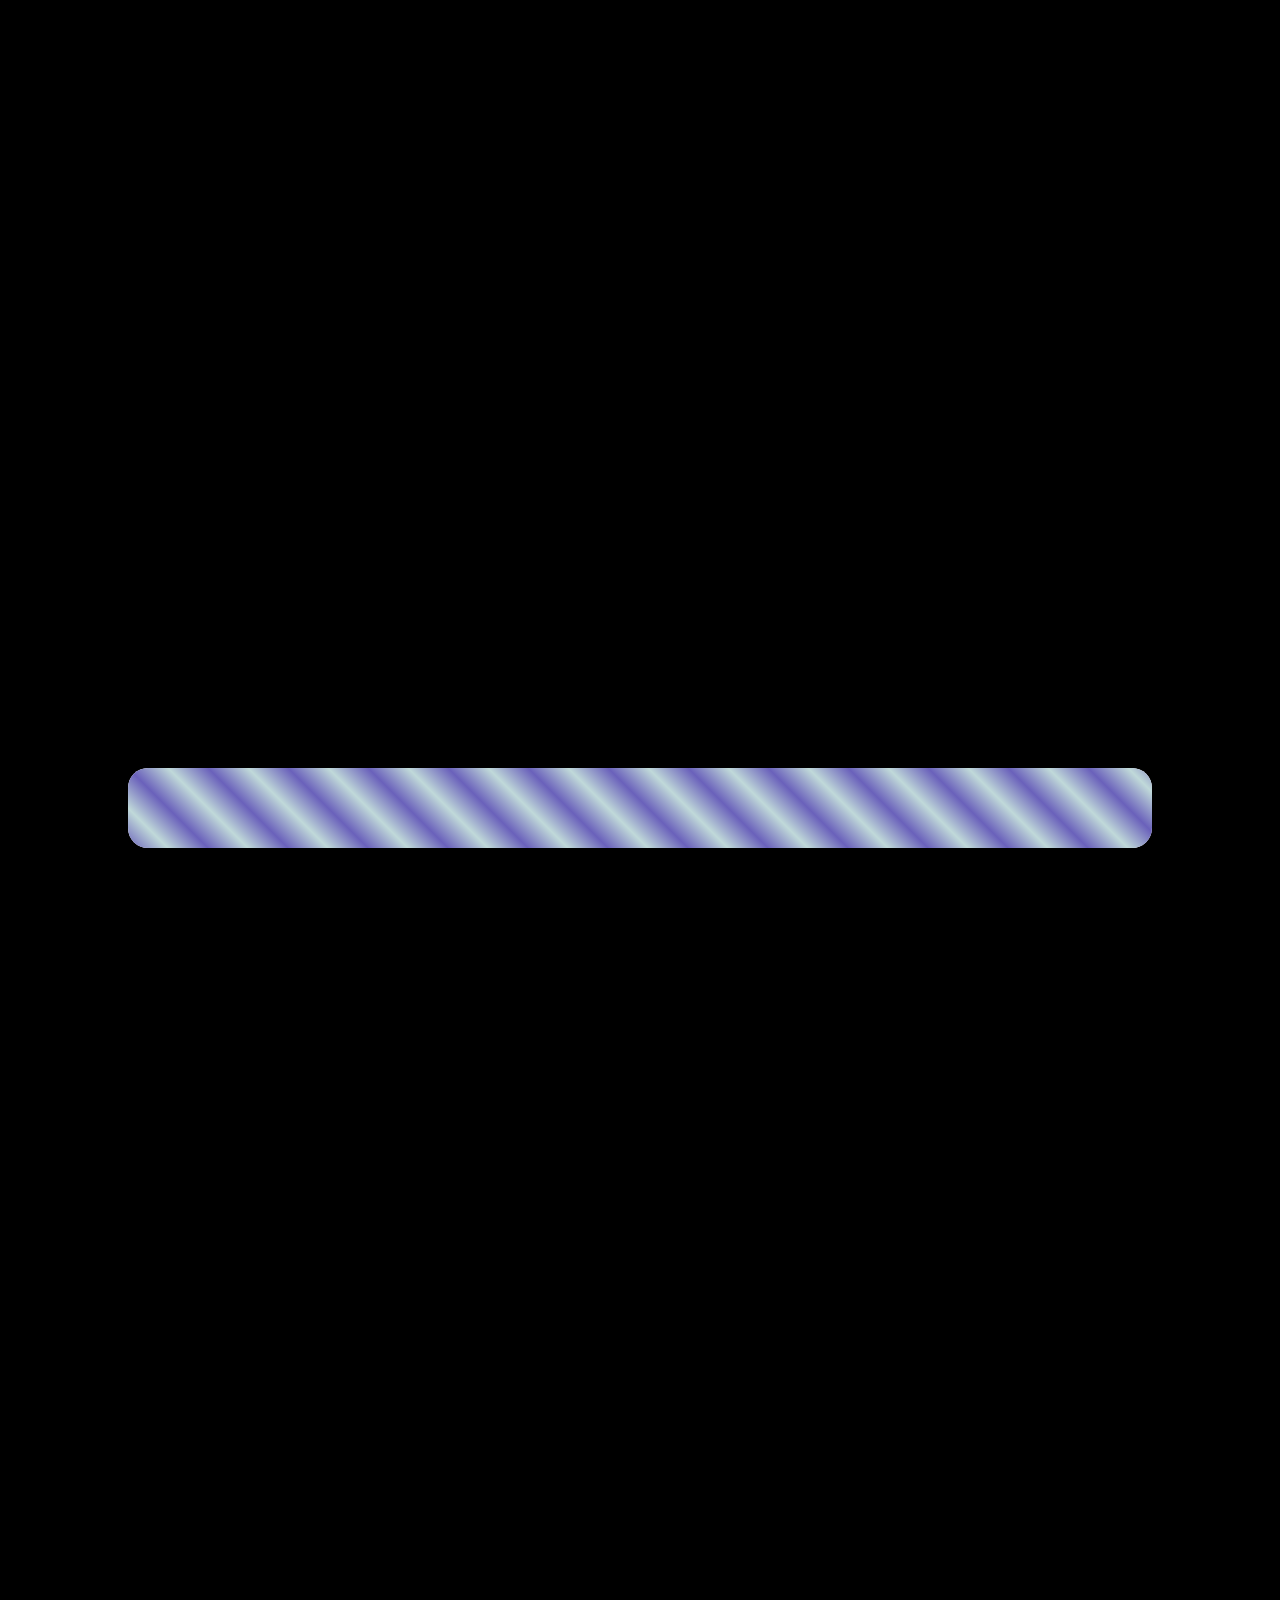
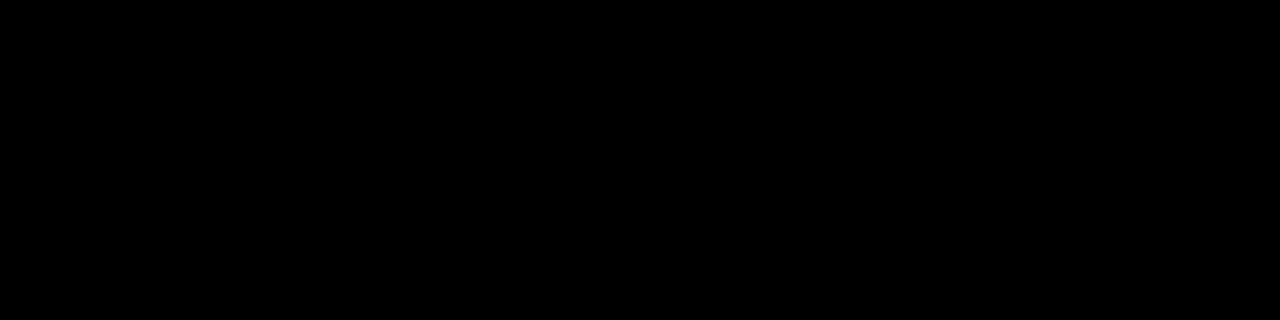
<file: demo/Mobile_Laputa/index.html>
<!DOCTYPE html>
<html lang="en">
<head>
    <meta charset="UTF-8">
    <title>Laputa</title>
    <link rel="stylesheet" href="css/index.css?13">
    <link rel="stylesheet" href="css/animate.css">
<!--     <meta name="viewport" content="width=640, user-scalable=no,target-densityDpi=device-dpi"> -->
    <meta name="viewport" content="width=device-width, user-scalable=no, initial-scale=1.0, maximum-scale=1.0, minimum-scale=1.0"/>
    <script src="js/jquery-2.1.3.min.js"></script>
    <script src="js/index.js?12"></script>
</head>
<body>


<div id="main">
    <div id="loading">
        <div class="processBox">
            <div class="process"></div>
        </div>
    </div>

    <ul id="list">
        <li class="page">
            <h1 class="title">LAPUTA VR</h1>
                <div class="logo">
                    <img src="img/logo/Laputa_Logo.png">
                    <img class="logo_action" src="img/logo/Laputa_Logo.png">
                </div>
            <div class="slogan">
                <p>生于极致</p>
                <p>浸于极客</p>
            </div>  
        </li>
        <li class="page">
            <h1 class="title spe_title">LAPUTA II</h1>
            <div class="product">
                <img class="product_front " src="img/product/laputa2-front.png">
                <div class="product_lr">
                    <img class="product_left" src="img/product/laputa2-left.png">
                    <img class="product_right" src="img/product/laputa2-right.png">
                </div>                  
            </div>  
        </li>
        <li class="page">
            <h1 class="title">HERO头显</h1>
            <P class="des">只为显示完美画质</P>
            <P class="des">专为3D虚拟现实而设计</P>
            <div class="product page_three_product">
                <img src="img/product/laputa1-left-small.png">
            </div>
            <div class="slogan page_three_slogan">
                <p>2k分辨率</p>
                <p>75Hz高刷新</p>
                <p>110度大视野</p>
                <p>16毫秒延迟</p>
            </div>  
        </li>
        <li class="page">
            <h1 class="title spe_title">3D逼真影院</h1>
            <p class="des spe_title game_des">摩托车就要撞上来啦！</p>
            <div class="product game1">
                <img class="moto game1_action" src="img/bg1.png">
            </div>
        </li>
        <li class="page">
            <h1 class="title spe_title">沉浸式游戏</h1>
            <p class="des spe_title game_des game2_des">你就是个战士！</p>
            <div class="product game2">
                <img class="soldier " src="img/bg31.png">
            </div>
        </li>
        <li class="page">
            <h1 class="title">VR元年</h1>
            <P class="des">大家都在玩VR</P>
            <P class="des">你还在犹豫什么</P>
            <div class="contact product">
                <img src="img/taobao.png">
            </div>
            <P class="pagesix_des">扫描二维码</P>
            <P class="pagesix_des">了解更多详细信息</P>
            <P class="pagesix_des">苏州神罗信息科技有限公司</P>
            <P class="pagesix_des">咨询电话：0512-63938108</P>
        </li>
    </ul>
</div>
</body>
</html>
</file>
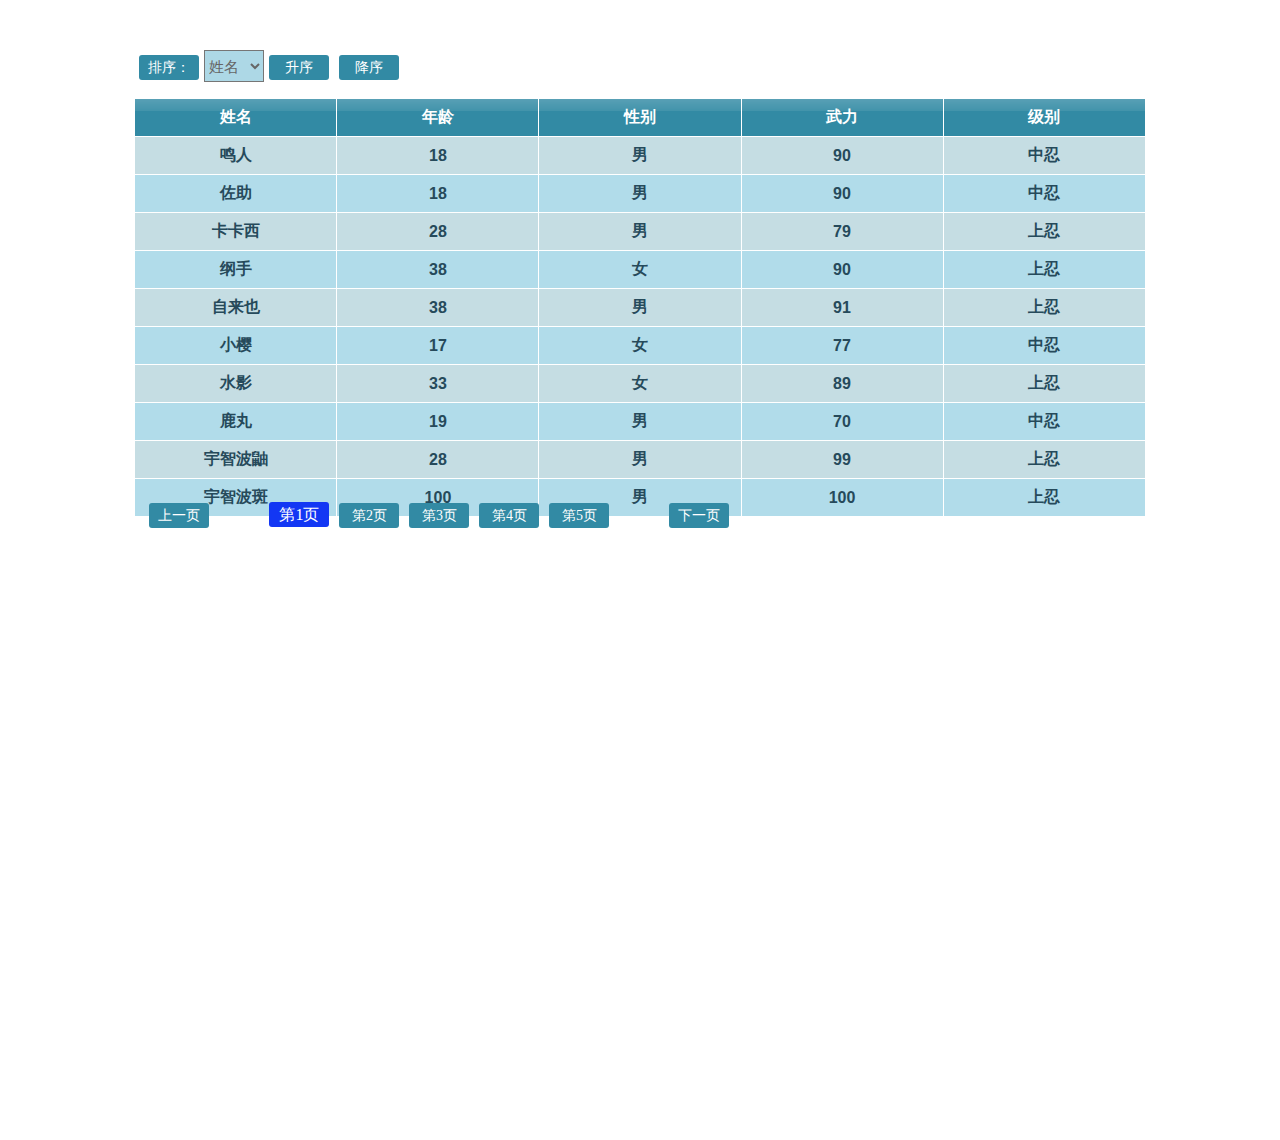
<file: demo/TableAndSort/index.html>
<!DOCTYPE html>
<html lang="en">

<head>
    <meta charset="UTF-8" />
    <title>表格分页与排序</title>
    <link rel="stylesheet" type="text/css" href="css/table.css">
</head>
<body>
    <div id="container">
        <div class="content">
    	</div>
        <div class="content">
        </div>
    </div>
    <script type="text/javascript" src="js/table.js"></script>
</body>
</html>
</file>
<file: demo/Drag/css/style.css>
ul,
li,
div {
    margin: 0;
    padding: 0;
    list-style: none;
}

#content {
    width: 350px;
    padding: 10px;
    border: 1px dashed #D143D3;
    margin: 30px auto;
    overflow: hidden;
    white-space: nowrap; 
    font-size: 14px;
    background: #FBFE0F;
}

.drag_box {
    width: 840px;
    padding: 5px;
    height: 480px;
    margin: 50px auto;
    background: #D4D4D4;
    position: relative;
}

.drag_box li {
    width: 200px;
    height: 150px;
    float: left;
    background: blue;
    margin: 5px;
    overflow: hidden;
    font-size: 30px;
    font-weight: bolder;
    text-align: center;
    cursor: move;
    -webkit-user-select: none;
}

.drag_box  p {
    width: 30px;
    height: 30px;
    position: absolute;
    left: 50%;
    top: 50%;
    margin-left: -15px;
    margin-top: -15px;
}

.drag_box div {
    position: absolute;
    width: 100%;
    height: 100%;
    background: rgba(0,0,0,0);
}

.drag_box li:nth-child(1) {
    background: red;
}

.drag_box li:nth-child(2) {
    background: blue;
}

.drag_box li:nth-child(3) {
    background: green;
}

.drag_box li:nth-child(4) {
    background: yellow;
}

.drag_box li:nth-child(5) {
    background: orange;
}

.drag_box li:nth-child(6) {
    background: pink;
}

.drag_box li:nth-child(7) {
    background: #CDDC39;
}

.drag_box li:nth-child(8) {
    background: #795548;
}

.drag_box li:nth-child(9) {
    background: #607D8B;
}

.drag_box li:nth-child(10) {
    background: #FF5722;
}

.drag_box li:nth-child(11) {
    background: #03A9F4;
}

.drag_box li:nth-child(12) {
    background: #9C27B0;
}

.drag_box li:nth-child(13) {
    background: #9C27B0;
}

.drag_box li:nth-child(14) {
    background: #6375B7;
}

.drag_box li:nth-child(15) {
    background: #8BB763;
}

.drag_box li:nth-child(16) {
    background: #F44336;
}
</file>
<file: demo/JSONP_Baidu_Serach/css/index.css>
div, ul, li, input{
    margin: 0;
    padding: 0;
    list-style: none;
}
.container {
    width: 800px;
    height: 400px;
    margin: 100px auto;
    text-align: center;
    position: relative;
}
.container p {
    font-size: 41px;
    color: #E91E63;
    font-weight: bolder;
    animation: fadeInDown 3s;
    -webkit-animation: fadeInDown 3s;
    -o-animation: fadeInDown 3s;
    -ms-animation: fadeInDown 3s;
}

@-webkit-keyframes fadeInDown {
  from {
    opacity: 0;
    -webkit-transform: translate3d(0, -100%, 0);
    transform: translate3d(0, -100%, 0);
  }

  to {
    opacity: 1;
    -webkit-transform: none;
    transform: none;
  }
}

@-moz-keyframes fadeInDown {
  from {
    opacity: 0;
    -webkit-transform: translate3d(0, -100%, 0);
    transform: translate3d(0, -100%, 0);
  }

  to {
    opacity: 1;
    -webkit-transform: none;
    transform: none;
  }
}

@-o-keyframes fadeInDown {
  from {
    opacity: 0;
    -webkit-transform: translate3d(0, -100%, 0);
    transform: translate3d(0, -100%, 0);
  }

  to {
    opacity: 1;
    -webkit-transform: none;
    transform: none;
  }
}

@keyframes fadeInDown {
  from {
    opacity: 0;
    -webkit-transform: translate3d(0, -100%, 0);
    transform: translate3d(0, -100%, 0);
  }

  to {
    opacity: 1;
    -webkit-transform: none;
    transform: none;
  }
}

.container > div {
    margin: 30px 0;
}
#text {
    height: 40px;
    width: 536px;
    font-size: 16px;
    text-indent: 10px;
    outline: none;
}
#btn {
    width: 102px;
    height: 44px;
    font-size: 16px;
    border: none;
    background-color: #38f;
    color: white;
    margin-left: -8px;
}
ul {
    width: 535px;
    border: 1px solid rgba(153, 153, 153, 0.39);
    position: absolute;
    top: 125px;
    left: 81px;
    cursor: initial;
    display: none;
    border-top: 0;
}
ul li {
    text-align: left;
    padding-left: 10px;
    height: 25px;
    line-height: 25px;
    color: #000;
    font-size: 16px ;
}
ul li:hover {
    background: #ccc;
}
</file>
<file: demo/mi/css/index.css>
body,ul,li,div,p{
  margin: 0;
  padding: 0;
}
#site-topbar{
    height: 40px;
    color: #b0b0b0;
    background: #333;
    font-size: 12px;
    width: 100%;
}
#headBlock{
    width: 100%;
    height: 230px;
    padding: 0;
    position: absolute;
    z-index: 10;
    top: 125px;
    overflow: hidden;
  }
.sameBlock{
    width: 100%;
    height: 100%;
    padding: 0;
    list-style: none;
    float: left;
    background: #fff;
    border-top: 1px solid #e0e0e0;
    position: absolute;
}
.sameBlock li{
    width: 160px;
    height: 173px;
    text-align: center;
    float: left;
    line-height: 35px;
    margin-top: 32px;
    margin-left: 51px;
    border-left: 1px solid #e0e0e0;
}
.sameBlock li a{
    text-decoration: none;
}
.hB1{
    font-size: 13px;
    color: #555;
}
.hB2{
    color: #ff6700;
}
.container{
    width: 1226px;
    margin-right: auto;
    margin-left: auto;
    position: relative;
}
#topHref{
    float: left;
    height: 40px;
    line-height: 40px;
    margin-left: 0px;
}
#topHref a{
    text-decoration: none;
    color: #b0b0b0;
    font-size: 13px;
}
#topHref span{
    font-size: 0.5em;
    color: #424242;
}
#reightS1{
    float: right;
    height: 40px;
    line-height: 40px;
    margin-left: 70px;
    width: 100px;
}
#reightS1 a{
    text-decoration: none;
    color: #b0b0b0;
    font-size: 13px;
}
#reightS1 span{
    font-size: 0.5em;
    color: #424242;
}
#reightS2{
    float: right;
    height: 40px;
    line-height: 40px;
    margin-left: 70px;
    margin-right: 0;
    width: 83px;
    background: #424242;
    padding: 0 0px 0 21px;
}
#reightS2 a{
    text-decoration: none;
    color: #b0b0b0;
    font-size: 13px;
}
#reightS2 span{
    font-size: 0.5em;
}
.site-header {
    position: relative;
/*             z-index: 20; */
    height: 100px;
}
.header-logo{
    float: left;
    width: 62px;
    margin-top: 22px;
    margin-left: 0;
}
.logo {
    position: relative;
    display: block;
    width: 55px;
    height: 55px;
    overflow: hidden;
    background-color: #ff6700;
}   
.logo:before{
    background: url("../picture/mi-logo.png") no-repeat 50% 50%;
    content: "";
    display: block;
    width: 50px;
    height: 50px;
    margin: 0px;
}
.header-nav{
    float: left;
    margin: 16px 61px;
}
#nav-list{
    float: left;
    font-size: 16px;
    padding: 0;
}
#nav-list:after {
  content: '';
  display: block;
  height: 0;
  clear: both;
}
#nev-item{
    float: left;
    list-style: none;
}
.link{
    display: block;
    padding: 26px 18px;
    color: #333;
    text-decoration:none;
}
/*        .link span:hover{
    color: #ff6700;;
    text-decoration:none;
}*/
.text{
    color: #333;
}
.header-serch{
    position: relative;
}
#J_searchFrom{
    height: 88px;
    display: block;
    float: right;
    padding-top: 32px;
    margin-right: 0;
}
#serch-text{
    width: 238px;
    height: 46px;
    margin-right: 0;
    margin-top: -7px;
    display: block;
    float: left;
    border: 1px solid #B8B5B5;
    outline: none;
    text-indent: 8px;
}
#serchContext{
    width: 238px;
    /*height: 300px;*/
    border: 1px solid #ff6700;
    padding: 0;
    position: absolute;
    left: 932px;
    top: 74px;
    z-index: 10;
    display: none;
    background: #fff;
  }
#serchContext ul li{
  margin: 10px 10px;
  font-size: 12px;
  list-style: none;
  cursor: pointer;
}
#serchContext li span:last-child {
  float: right;
  color: #999;
} 
.search-btn{
    margin-left: 0;
    display: block;
    margin-top: -7px;
    float: right;
    height: 48px;
    width: 53px;
    background: white;
    border: 1px solid #B8B5B5;
    border-left-style: solid;
    border-left: none;
    outline: none;
}
#selectPic{
    position: absolute;
    top: 430px;
    width: 400px;
    right: 10px;
    padding-right: 0px;
}
.ui-page-item{
  float: left;
  width: 6px;
  height: 6px;
  float: left;
  margin: 0 4px;
  border: 3px solid #BFBFBF;
  background: #666;
  border-radius: 50%;
  cursor: pointer;
}
.ui-page-item:hover{
  float: left;
  width: 6px;
  height: 6px;
  float: left;
  margin: 0 4px;
  border: 3px solid #666;
  background: #BFBFBF;
  border-radius: 50%;
  cursor: pointer;
}
#J_categoryList{
  width: 234px;
  height: 460px;
  list-style: none;
  background: rgba(0,0,0,0.6);
  position: absolute;
  top: 0;
  padding: 0;
}
.category-item{
  color: #fff;
  display: block;
  height: 43px;
  line-height: 43px;
  cursor: pointer;
  position: relative;
}
.category-item img{
  float: right;
  margin-right: 17px;
  margin-top: 10px;
}
.category-item:hover{
  background: #ff6700;
}
.category-item span{
  margin-left: 24px;
}
.category-one:hover #childrenList1{
  display: block;
}
.category-two:hover #childrenList2{
  display: block;
}
.category-three:hover #childrenList3{
  display: block;
}
.category-four:hover #childrenList4{
  display: block;
}
.category-five:hover #childrenList5{
  display: block;
}
.category-six:hover #childrenList6{
  display: block;
}
.category-seven:hover #childrenList7{
  display: block;
}
.category-eight:hover #childrenList8{
  display: block;
}
.category-nine:hover #childrenList9{
  display: block;
}
.category-ten:hover #childrenList10{
  display: block;
}
.children-list{
  position: absolute;
  left: 233px;
  top: -16px;
  height: 460px;
  background: #fff;
  border-top: 1px solid #e0e0e0;
  box-shadow: 0 15px 30px rgba(0,0,0,0.1);
  display: none;
}
#childrenList1 {
  width: 795px;
  top: -16px;
}
#childrenList2 {
  width: 530px;
  top: -59px;
}
#childrenList3 {
  width: 530px;
  top: -102px;
}
#childrenList4 {
  width: 265px;
  top: -145px;
}
#childrenList5 {
  width: 530px;
  top: -188px;
}
#childrenList6 {
  width: 265px;
  top: -231px;
}
#childrenList7 {
  width: 265px;
  top: -274px;
}
#childrenList8 {
  width: 265px;
  top: -317px;
}
#childrenList9 {
  width: 265px;
  top: -360px;
}
#childrenList10 {
  width: 265px;
  top: -403px;
}
.children-ul{
  width: 265px;
  height: 462px;
  list-style: none;
  float: left;
}
.start-good {
  width: 265px;
  height: 76px;
}
.start-good a {
  text-decoration: none;
  height: 76px;
  line-height: 76px;
}
.start-good img {
  float: left;
  margin: 18px 13px;
}
.descript-list1 {
  color: #333;
  font-size: 13px;
  font-family: "微软雅黑"
}
.descript-list2 {
  color: #ff6700;
  border: 1px solid #ff6700;
  padding: 2px 6px;
  margin-right: 19px;
  width: 44px;
  height: 22px;
  display: block;
  float: right;
  margin-top: 24px;
  line-height: 21px;
  text-align: center;
}
#leftS{
  float: left;
  position: absolute;
  top:  181px;
  left: 234px;
  width: 46px;
  height: 66px;
}
#leftS:hover{
  background: #757575;
}
#rightS{
  float: right;
  position: absolute;
  top: 181px;
  right: 0px;
  width: 46px;
  height: 66px;
}
#rightS:hover{
  float: right;
  position: absolute;
  top: 181px;
  right: 0px;
  width: 46px;
  height: 66px;
  background: #757575
}
.shopSame{
  width: 234px;
  height: 240px;
  float: left;
  margin-left: 14px;
}
.miFour{
  border-top: 1px solid red;
}
.twoA{
  border-top: 1px solid yellow;
}
.mini{
  border-top: 1px solid blue;
}
.noteg{
  border-top: 1px solid pink;
}
.router{
  border-top: 1px solid green;
}
.bracelet{
  border-top: 1px solid red;
}
.boolthRein{
  border-top: 1px solid yellow;
}
.balanceCar{
  border-top: 1px solid blue;
}
.movePower{
  border-top: 1px solid pink;
}
.nerRouter{
  border-top: 1px solid green;
}
#shopbox{
  width: 1226px;
  height: 245px;
  overflow: hidden;
  position: relative;
}
#someshop{
  width: 2480px;
  height: 100%;
  position: absolute;
  top: 0;
  left: 0;
  display: block;
}
#selectLR{
  float: right;
  list-style: none;
  height: 0;
}
#sL{
  width: 30px;
  height: 20px;
  background: #333;
  float: left;
  margin-top: 18px;
  cursor: pointer;
}
#sR{
  width: 30px;
  height: 20px;
  background: #333;
  float: left;
  margin-top: 18px;
  cursor: pointer;
}
#something1{
  width: 234px;
  height: 614px;
  cursor: pointer;
  float: left;
}
#something1:hover{
  transform: translate3d(0,-2px,0);
  box-shadow: 0 15px 30px rgba(0,0,0,0.1); 
}
#something2{
  width: 1226px;
  height: 614px;
}
#onePart,#twoPart{
  list-style: none;
}
.store-one, .store-two{
  width: 234px;
  height: 300px;
  text-align: center;
  float: left;
  margin-left: 13px;
  background: #fff;
  cursor: pointer;
  transition: all 0.2s linear;
}
.store-two{
  margin-top: 14px;
  position: relative;
}
.store-one:hover, .store-two:hover{
  transform: translate3d(0,-2px,0);
  overflow: hidden;
  box-shadow: 0 15px 30px rgba(0,0,0,0.1); 
}
#onePart, #twoPart,#threePart, #fourPart, #fivePart{
  list-style: none;
}
.somethingImg{
  width: 160px;
  height: 160px;
}
.somethingP1{
  display: block;
  text-decoration: none;
  color: black;
  font-size: 20px;
  margin-top: 30px;
}
.somethingP2{
  color: #6A6969;
  font-size: 10px;
}
.somethingP3{
  color: red;
  font-size: 20px;
}
.review-wrapper{
  width: 234px;
  background: #ff6700;
  position: absolute;
  bottom: 0px;
  height: 0px;
  transition: height .3s ease-out 0s;
}
.store-two:hover .review-wrapper{
    height: 75px;
}
.store-two:hover .topFont{
    font-size: 0.6em;
}
.store-two:hover .bottomFont{
    font-size: 0.6em;
}
.revieWr{
  
}
.review-wrapper p{
  font-size: 0;
  margin: 12px 19px 0; 
}
.topFont{
  color: white;
}
.bottomFont{
  color: rgba(255,255,255,0.6);
}
#hdSelect{
  list-style: none;
  position: absolute;
  bottom: 0;
  right: 0;
  height: 100%;
  height: 100%;
  line-height: 72px
}
#hdSelect li{
  float: left;
  font-size: 20px;
  margin-left: 20px;
  cursor: pointer;
  height: 61px;
  line-height: 90px;
}
#hdSelect li:hover{
  color: red;
}
.leftHaPi{
  padding: 0;
  margin-left: 0;
}
.store-three{
  margin-top: 0;
}
.video-item{
  list-style: none;
  padding: 0;
}
.video-item li{
  float: left;
  width: 296px;
  height: 285px;
  margin-left: 14px;
  background: white;
  text-align: center;
  cursor: pointer;
}
.video-item li:hover{
  transform: translate3d(0,-2px,0);
  overflow: hidden;
  box-shadow: 0 15px 30px rgba(0,0,0,0.1); 
}
.video-item li a{
  text-decoration: none;
  color: #222;
  font-size: 1.2em;
  margin-top: 30px;
  display: block;
}
.video-item li p{
  font-size: 0.8em;
  color: rgba(126, 126, 126, 0.46);
}
.videoPlay{
  width: 880px;
  height: 536px;
  position: fixed;
  top: 50%;
  left: 50%;
  margin-left: -440px;
  margin-top: -268px;
  background: #bbb;
  display: none;
}
.footer-service{
  height: 50px;
  border-bottom: 1px solid #e0e0e0;
}
.list-service{
  list-style: none;
  padding: 0;
  margin: 16px 0;
}
.list-service li{
  float: left;
  height: 30px;
  border-left: 1px solid #e0e0e0;
  margin-left: 78px;
}
.footerImg{
  margin-left: 35px;
  float: left;
}
.list-service li p{
  float: left;
  line-height: 35px;
  color: #555;
}
#footer-links{

}
#footer-links dl{
  float: left;
  margin-left: 120px;
}
#footer-links dl dt{
  font-size: 14px;
  line-height: 1.25;
  color: #424242;
  margin-top: 60px;
}
#footer-links dl dd{
  font-size: 12px;
  margin: 10px 0 10px;
}
#footer-links dl dd a{
  text-decoration: none;
  color: #757575;
}
.col-contact{
  text-align: center;
  width: 220px;
  float: left;
  border-left: 1px solid #e0e0e0;
  margin-left: 66px;
  margin-top: 72px;
}
.col-contact a{
  text-decoration: none;
  color: #ff6700;
  border: 1px solid #FF4100;
  padding: 5px;
  font-size: 15px;
  line-height: 54px;

}
.col-contact a:hover{
  background: #ff6700;
  color: #fff;
}
.iphone{
  margin: 0 0 5px;
  font-size: 22px;
  line-height: 1;
  color: #ff6700;
  padding: 6px;
  font-weight: 900;
}
.J_serviceTime-normal{
  font-size: 12px;
  color: #918C8C;
}

.video-item li{
  position: relative;
  transition: all 0.5s;
}
.video-item li img:nth-of-type(2) {
  position: absolute;
  bottom: 113px;
  left: 8px;
}
.cover {
  position: fixed;
  left: 0;
  right: 0;
  top: 0;
  bottom: 0;
  background: rgba(54, 54, 54, 0.3);
  z-index: 100;
  display: none;
}

.video-one {
  z-index: 101;
  width: 880px;
  /*height: 598px;*/
  height: 0;
  opacity: 0.2;
  position: fixed;
  left: 50%;
  margin-left: -440px;
  top: 50%;
  margin-top: -299px;
  background: #F5F5F5;
  display: none;
  transition: all 0.7s;
}

.video-ani {
  height: 598px;
  opacity: 1;
}

.no {
  position: absolute;
  top: 10px;
  right: 10px;
  cursor: pointer;
}
</file>
<file: demo/Mobile_Laputa/css/index.css>
*{
    margin:0;
    padding:0;
    font-family: "微软雅黑";
}

#loading{
    width: 100%;
    height: 100%;
    position: absolute;
    z-index: 10;
    background: #000;
}
.processBox{
    width: 80%;
    margin: 0 10%;
    background: #fff;
    height: 40px;
    border-radius: 10px;
    position: absolute;
    top:40%;
    overflow: hidden;
}
.process{
    width: 0%;
    height: 40px;
    background-image: -webkit-linear-gradient(45deg, #6A61BB 0%,#C0D9D9 25%,#6A61BB 50%,#C0D9D9 75%,#6A61BB 100%);
    background-repeat: repeat-x;
    background-size: 40px 40px;
    -webkit-transition: 1s;
    transition:1s;
}

#main{
    width:640px;
    height:960px;
    position: relative;
    overflow: hidden;
    position: absolute;
    top: 0;
    left: 50%;
    margin-left: -320px;
    overflow: hidden;
    transform-origin: top;
    -webkit-transform-origin: top;
}
#list{

}
#list>li{
    width:100%;
    height:100%;
    position: absolute;
    left:0;
    top:0;
    color:#fff;
    display: none;
    z-index: 5;
    overflow: hidden;
}
#list>li.zIndex{
    z-index: 6;
}
#list>li:nth-of-type(1){
    background: url(../img/bg/bg1.jpg) no-repeat;
    display: block;
}
#list>li:nth-of-type(2){
    background: url(../img/bg/bg5.jpg) no-repeat;
}
#list>li:nth-of-type(3){
    background: url(../img/bg/bg6.jpg) no-repeat;
}
#list>li:nth-of-type(4){
    background: url(../img/bg/bg5.jpg) no-repeat;
 }
#list>li:nth-of-type(5){
    background: url(../img/bg/bg5.jpg) no-repeat;
}
#list>li:nth-of-type(6){
    background: url(../img/bg/bg6.jpg) no-repeat;
}

.title {
    font-size: 80px;
    color: #fff;
    line-height: 200px;
    text-align: center;
}

.logo {
    width: 500px;
    height: 437px;
    margin: 30px 0;
    position: absolute;
    left: 50%;
    top: 20%;
    margin-left: -250px;
}

.logo img.logo_action {
    position: absolute;
    left: 0;
    top: 0;
    -webkit-animation: 2s -1s infinite title;
    animation: 2s -1s infinite title;
}

@-webkit-keyframes title{
    0%{ -webkit-transform:scale(1); opacity:0;}
    50%{ -webkit-transform:scale(1); opacity:0.8;}
    100%{ -webkit-transform:scale(1.2); opacity:0;}
}
@keyframes title{
    0%{ transform:scale(1); opacity:0;}
    50%{ transform:scale(1); opacity:0.5;}
    100%{ transform:scale(1.2); opacity:0;}
}


.slogan {
    width: 500px;
    position: absolute;
    top: 70%;
    left: 50%;
    margin-left: -250px;
}


.slogan p:nth-child(odd).slogan_action_odd {
/*    transform: translate(-500px);
    -webkit-transform: translate(-500px);*/
    animation: bounceInLeft 2s;
    -webkit-animation: bounceInLeft 2s;
}

@-webkit-keyframes bounceInLeft {
  from, 60%, 75%, 90%, to {
    -webkit-animation-timing-function: cubic-bezier(0.215, 0.610, 0.355, 1.000);
    animation-timing-function: cubic-bezier(0.215, 0.610, 0.355, 1.000);
  }

  0% {
    opacity: 0;
    -webkit-transform: translate3d(-3000px, 0, 0);
    transform: translate3d(-3000px, 0, 0);
  }

  60% {
    opacity: 1;
    -webkit-transform: translate3d(25px, 0, 0);
    transform: translate3d(25px, 0, 0);
  }

  75% {
    -webkit-transform: translate3d(-10px, 0, 0);
    transform: translate3d(-10px, 0, 0);
  }

  90% {
    -webkit-transform: translate3d(5px, 0, 0);
    transform: translate3d(5px, 0, 0);
  }

  to {
    -webkit-transform: none;
    transform: none;
  }
}

@keyframes bounceInLeft {
  from, 60%, 75%, 90%, to {
    -webkit-animation-timing-function: cubic-bezier(0.215, 0.610, 0.355, 1.000);
    animation-timing-function: cubic-bezier(0.215, 0.610, 0.355, 1.000);
  }

  0% {
    opacity: 0;
    -webkit-transform: translate3d(-3000px, 0, 0);
    transform: translate3d(-3000px, 0, 0);
  }

  60% {
    opacity: 1;
    -webkit-transform: translate3d(25px, 0, 0);
    transform: translate3d(25px, 0, 0);
  }

  75% {
    -webkit-transform: translate3d(-10px, 0, 0);
    transform: translate3d(-10px, 0, 0);
  }

  90% {
    -webkit-transform: translate3d(5px, 0, 0);
    transform: translate3d(5px, 0, 0);
  }

  to {
    -webkit-transform: none;
    transform: none;
  }
}

.slogan p:nth-child(even).slogan_action_even {
/*    transform: translate(+500px);
    -webkit-transform: translate(+500px);*/
    animation: bounceInRight 2s;
    -webkit-animation: bounceInRight 2s;
}

@-webkit-keyframes bounceInRight {
  from, 60%, 75%, 90%, to {
    -webkit-animation-timing-function: cubic-bezier(0.215, 0.610, 0.355, 1.000);
    animation-timing-function: cubic-bezier(0.215, 0.610, 0.355, 1.000);
  }

  from {
    opacity: 0;
    -webkit-transform: translate3d(3000px, 0, 0);
    transform: translate3d(3000px, 0, 0);
  }

  60% {
    opacity: 1;
    -webkit-transform: translate3d(-25px, 0, 0);
    transform: translate3d(-25px, 0, 0);
  }

  75% {
    -webkit-transform: translate3d(10px, 0, 0);
    transform: translate3d(10px, 0, 0);
  }

  90% {
    -webkit-transform: translate3d(-5px, 0, 0);
    transform: translate3d(-5px, 0, 0);
  }

  to {
    -webkit-transform: none;
    transform: none;
  }
}

@keyframes bounceInRight {
  from, 60%, 75%, 90%, to {
    -webkit-animation-timing-function: cubic-bezier(0.215, 0.610, 0.355, 1.000);
    animation-timing-function: cubic-bezier(0.215, 0.610, 0.355, 1.000);
  }

  from {
    opacity: 0;
    -webkit-transform: translate3d(3000px, 0, 0);
    transform: translate3d(3000px, 0, 0);
  }

  60% {
    opacity: 1;
    -webkit-transform: translate3d(-25px, 0, 0);
    transform: translate3d(-25px, 0, 0);
  }

  75% {
    -webkit-transform: translate3d(10px, 0, 0);
    transform: translate3d(10px, 0, 0);
  }

  90% {
    -webkit-transform: translate3d(-5px, 0, 0);
    transform: translate3d(-5px, 0, 0);
  }

  to {
    -webkit-transform: none;
    transform: none;
  }
}

.product_left_action {
    animation: rotateInUpLeft 2s;
    -webkit-animation: rotateInUpLeft 2s;   
}

@-webkit-keyframes rotateInUpLeft {
  from {
    -webkit-transform-origin: left bottom;
    transform-origin: left bottom;
    -webkit-transform: rotate3d(0, 0, 1, 45deg);
    transform: rotate3d(0, 0, 1, 45deg);
    opacity: 0;
  }

  to {
    -webkit-transform-origin: left bottom;
    transform-origin: left bottom;
    -webkit-transform: none;
    transform: none;
    opacity: 1;
  }
}

@keyframes rotateInUpLeft {
  from {
    -webkit-transform-origin: left bottom;
    transform-origin: left bottom;
    -webkit-transform: rotate3d(0, 0, 1, 45deg);
    transform: rotate3d(0, 0, 1, 45deg);
    opacity: 0;
  }

  to {
    -webkit-transform-origin: left bottom;
    transform-origin: left bottom;
    -webkit-transform: none;
    transform: none;
    opacity: 1;
  }
}

.product_right_action {
    animation: rotateInUpRight 2s;
    -webkit-animation: rotateInUpRight 2s;   
}

@-webkit-keyframes rotateInUpRight {
  from {
    -webkit-transform-origin: right bottom;
    transform-origin: right bottom;
    -webkit-transform: rotate3d(0, 0, 1, -90deg);
    transform: rotate3d(0, 0, 1, -90deg);
    opacity: 0;
  }

  to {
    -webkit-transform-origin: right bottom;
    transform-origin: right bottom;
    -webkit-transform: none;
    transform: none;
    opacity: 1;
  }
}

@keyframes rotateInUpRight {
  from {
    -webkit-transform-origin: right bottom;
    transform-origin: right bottom;
    -webkit-transform: rotate3d(0, 0, 1, -90deg);
    transform: rotate3d(0, 0, 1, -90deg);
    opacity: 0;
  }

  to {
    -webkit-transform-origin: right bottom;
    transform-origin: right bottom;
    -webkit-transform: none;
    transform: none;
    opacity: 1;
  }
}

.slogan p {
    text-align: center;
    color: #fff;
    font-size: 45px;
    margin: 10px 0;
    transition: all 1s;
    -webkit-transition: all 1s;
}


.slogan p.slogan_action {
    transform: translate(0px);
    -webkit-transform: translate(0px);

}

/*pagetwo*/
.product {

}

.spe_title {
    color: #5D5D5D;
}

.product, .product_lr {
    width: 100%;
    text-align: center;
}

.product_front_action {
    animation: bounceInDown 2s;
    -webkit-animation: bounceInDown 2s;
}

@-webkit-keyframes bounceInDown {
  from, 60%, 75%, 90%, to {
    -webkit-animation-timing-function: cubic-bezier(0.215, 0.610, 0.355, 1.000);
    animation-timing-function: cubic-bezier(0.215, 0.610, 0.355, 1.000);
  }

  0% {
    opacity: 0;
    -webkit-transform: translate3d(0, -3000px, 0);
    transform: translate3d(0, -3000px, 0);
  }

  60% {
    opacity: 1;
    -webkit-transform: translate3d(0, 25px, 0);
    transform: translate3d(0, 25px, 0);
  }

  75% {
    -webkit-transform: translate3d(0, -10px, 0);
    transform: translate3d(0, -10px, 0);
  }

  90% {
    -webkit-transform: translate3d(0, 5px, 0);
    transform: translate3d(0, 5px, 0);
  }

  to {
    -webkit-transform: none;
    transform: none;
  }
}

@keyframes bounceInDown {
  from, 60%, 75%, 90%, to {
    -webkit-animation-timing-function: cubic-bezier(0.215, 0.610, 0.355, 1.000);
    animation-timing-function: cubic-bezier(0.215, 0.610, 0.355, 1.000);
  }

  0% {
    opacity: 0;
    -webkit-transform: translate3d(0, -3000px, 0);
    transform: translate3d(0, -3000px, 0);
  }

  60% {
    opacity: 1;
    -webkit-transform: translate3d(0, 25px, 0);
    transform: translate3d(0, 25px, 0);
  }

  75% {
    -webkit-transform: translate3d(0, -10px, 0);
    transform: translate3d(0, -10px, 0);
  }

  90% {
    -webkit-transform: translate3d(0, 5px, 0);
    transform: translate3d(0, 5px, 0);
  }

  to {
    -webkit-transform: none;
    transform: none;
  }
}

/*pagethree*/ 
.des {
    font-size: 45px;
    text-align: center;
}

.page_three_product {
    margin: 50px 0;
}

.page_three_product img {
    animation: flash 1s;
    -webkit-animation: flash 1s;
}

@-webkit-keyframes flash {
  from, 50%, to {
    opacity: 1;
  }

  25%, 75% {
    opacity: 0;
  }
}

@keyframes flash {
  from, 50%, to {
    opacity: 1;
  }

  25%, 75% {
    opacity: 0;
  }
}

.page .page_three_slogan p{
    font-size: 35px;
}

/*pagefour*/

.game1 {
    width: 640px;
    height: 959px;
    position: absolute;
    left: 50%;
    margin-left: -320px;
    top: 20%;
}

.game1 img.gam1_action {
    animation: game1Action 2s;
    -webkit-animation: game1Action 2s;
}

@keyframes game1Action {
    0% {
        transform: rotate(-35deg) scale(0.6);
    }
    100% {
        transform: rotate(0deg) scale(1);
    }
}

.game_des {
  animation: tada 2s .7s;
  -webkit-animation: tada 2s .7s;
}

@-webkit-keyframes tada {
  from {
    -webkit-transform: scale3d(1, 1, 1);
    transform: scale3d(1, 1, 1);
  }

  10%, 20% {
    -webkit-transform: scale3d(.9, .9, .9) rotate3d(0, 0, 1, -3deg);
    transform: scale3d(.9, .9, .9) rotate3d(0, 0, 1, -3deg);
  }

  30%, 50%, 70%, 90% {
    -webkit-transform: scale3d(1.1, 1.1, 1.1) rotate3d(0, 0, 1, 3deg);
    transform: scale3d(1.1, 1.1, 1.1) rotate3d(0, 0, 1, 3deg);
  }

  40%, 60%, 80% {
    -webkit-transform: scale3d(1.1, 1.1, 1.1) rotate3d(0, 0, 1, -3deg);
    transform: scale3d(1.1, 1.1, 1.1) rotate3d(0, 0, 1, -3deg);
  }

  to {
    -webkit-transform: scale3d(1, 1, 1);
    transform: scale3d(1, 1, 1);
  }
}

@keyframes tada {
  from {
    -webkit-transform: scale3d(1, 1, 1);
    transform: scale3d(1, 1, 1);
  }

  10%, 20% {
    -webkit-transform: scale3d(.9, .9, .9) rotate3d(0, 0, 1, -3deg);
    transform: scale3d(.9, .9, .9) rotate3d(0, 0, 1, -3deg);
  }

  30%, 50%, 70%, 90% {
    -webkit-transform: scale3d(1.1, 1.1, 1.1) rotate3d(0, 0, 1, 3deg);
    transform: scale3d(1.1, 1.1, 1.1) rotate3d(0, 0, 1, 3deg);
  }

  40%, 60%, 80% {
    -webkit-transform: scale3d(1.1, 1.1, 1.1) rotate3d(0, 0, 1, -3deg);
    transform: scale3d(1.1, 1.1, 1.1) rotate3d(0, 0, 1, -3deg);
  }

  to {
    -webkit-transform: scale3d(1, 1, 1);
    transform: scale3d(1, 1, 1);
  }
}


/*pagefive*/
.game2 {
    width: 640px;
    height: 960px;
    position: absolute;
    top: 160px;
    left: 0px;
}

.game2 img.game2_action {
    animation: game2Action 2s;
    -webkit-animation: game2Action 2s;
}

@keyframes game2Action {
    0% {
        transform: translate(-80px, 300px);
    }
    100% {
        transform: translate(0, 0);
    }
}

.game2_des {
  margin-top: -25px;
}

.contact {
  margin: 35px 0;
}

.contact img {
  -webkit-animation: bounceIn 2s;
  animation: bounceIn 2s;
}

@-webkit-keyframes bounceIn {
  from, 20%, 40%, 60%, 80%, to {
    -webkit-animation-timing-function: cubic-bezier(0.215, 0.610, 0.355, 1.000);
    animation-timing-function: cubic-bezier(0.215, 0.610, 0.355, 1.000);
  }

  0% {
    opacity: 0;
    -webkit-transform: scale3d(.3, .3, .3);
    transform: scale3d(.3, .3, .3);
  }

  20% {
    -webkit-transform: scale3d(1.1, 1.1, 1.1);
    transform: scale3d(1.1, 1.1, 1.1);
  }

  40% {
    -webkit-transform: scale3d(.9, .9, .9);
    transform: scale3d(.9, .9, .9);
  }

  60% {
    opacity: 1;
    -webkit-transform: scale3d(1.03, 1.03, 1.03);
    transform: scale3d(1.03, 1.03, 1.03);
  }

  80% {
    -webkit-transform: scale3d(.97, .97, .97);
    transform: scale3d(.97, .97, .97);
  }

  to {
    opacity: 1;
    -webkit-transform: scale3d(1, 1, 1);
    transform: scale3d(1, 1, 1);
  }
}

@keyframes bounceIn {
  from, 20%, 40%, 60%, 80%, to {
    -webkit-animation-timing-function: cubic-bezier(0.215, 0.610, 0.355, 1.000);
    animation-timing-function: cubic-bezier(0.215, 0.610, 0.355, 1.000);
  }

  0% {
    opacity: 0;
    -webkit-transform: scale3d(.3, .3, .3);
    transform: scale3d(.3, .3, .3);
  }

  20% {
    -webkit-transform: scale3d(1.1, 1.1, 1.1);
    transform: scale3d(1.1, 1.1, 1.1);
  }

  40% {
    -webkit-transform: scale3d(.9, .9, .9);
    transform: scale3d(.9, .9, .9);
  }

  60% {
    opacity: 1;
    -webkit-transform: scale3d(1.03, 1.03, 1.03);
    transform: scale3d(1.03, 1.03, 1.03);
  }

  80% {
    -webkit-transform: scale3d(.97, .97, .97);
    transform: scale3d(.97, .97, .97);
  }

  to {
    opacity: 1;
    -webkit-transform: scale3d(1, 1, 1);
    transform: scale3d(1, 1, 1);
  }
}

.pagesix_des {
  font-size: 35px;
  margin: 10px 0;
  text-align: center;
}
</file>
<file: demo/TableAndSort/css/table.css>
#container {
	width: 80%;
	margin: 50px auto;
	position: relative;
	text-align: left;
}

.nav {
	position: absolute;
	left: 10px;
	bottom: 42px;
}

.nav span, .sort span {
	display: inline-block;
	width: 60px;
	height: 25px;
	line-height: 25px;
	font-size: 14px;
	cursor: pointer;
	background: #328aa4;
	margin: 0 5px;
	color: #fff;
	border-radius: 3px;
	text-align: center;
	-webkit-user-select: none;
	transition: all 0.7 ease;
	-webkit-transition: all 0.7 ease;
	-o-transition: all 0.7 ease;
	-ms-transition: all 0.7 ease;
}

.sort span:first-child {
  cursor: default;
}

.nav span:hover {
	font-size: 16px;
}

.nav div span.current {
	background: #1337F4;
	font-size: 16px;
}

.nav span.arr {
	background: #AAB1BA;
}

.nav div {
	display: inline-block;
	margin: 0 50px;
}

.sort select {
  width: 60px;
  height: 32px;
  background: lightblue;
  color: #666;
  font-size: 15px;
  outline: none;
}


.mo:hover {
  background: #FF9800;
}

table,
td {
    font: 100% Arial, Helvetica, sans-serif;
}

table {
    width: 100%;
    border-collapse: collapse;
    margin: 1em 0;
}

th,
td {
	width: 100px;
    text-align: center;
    padding: .5em;
    border: 1px solid #fff;
    color: #264A5B;
    font-weight: bolder;
    -webkit-user-select: none;
}

.content {
	height: 520px;
  min-width: 600px;
	position: relative;
}

.content tbody tr:nth-child(odd) td{
	background: #C5DDE3;
}

.content tbody tr:nth-child(odd) td:hover {
	animation: lightSpeedIn 1.7s;
}

.content tbody tr:nth-child(even) td{
	background: #B1DCEA;
}

.content tbody tr:nth-child(even) td:hover{
	animation: rollIn 1.7s;
}

@-webkit-keyframes lightSpeedIn {
  from {
    -webkit-transform: translate3d(100%, 0, 0) skewX(-30deg);
    transform: translate3d(100%, 0, 0) skewX(-30deg);
    opacity: 0;
  }

  60% {
    -webkit-transform: skewX(20deg);
    transform: skewX(20deg);
    opacity: 1;
  }

  80% {
    -webkit-transform: skewX(-5deg);
    transform: skewX(-5deg);
    opacity: 1;
  }

  to {
    -webkit-transform: none;
    transform: none;
    opacity: 1;
  }
}

@-o-keyframes lightSpeedIn {
  from {
    -webkit-transform: translate3d(100%, 0, 0) skewX(-30deg);
    transform: translate3d(100%, 0, 0) skewX(-30deg);
    opacity: 0;
  }

  60% {
    -webkit-transform: skewX(20deg);
    transform: skewX(20deg);
    opacity: 1;
  }

  80% {
    -webkit-transform: skewX(-5deg);
    transform: skewX(-5deg);
    opacity: 1;
  }

  to {
    -webkit-transform: none;
    transform: none;
    opacity: 1;
  }
}

@-moz-keyframes lightSpeedIn {
  from {
    -webkit-transform: translate3d(100%, 0, 0) skewX(-30deg);
    transform: translate3d(100%, 0, 0) skewX(-30deg);
    opacity: 0;
  }

  60% {
    -webkit-transform: skewX(20deg);
    transform: skewX(20deg);
    opacity: 1;
  }

  80% {
    -webkit-transform: skewX(-5deg);
    transform: skewX(-5deg);
    opacity: 1;
  }

  to {
    -webkit-transform: none;
    transform: none;
    opacity: 1;
  }
}

@keyframes lightSpeedIn {
  from {
    -webkit-transform: translate3d(100%, 0, 0) skewX(-30deg);
    transform: translate3d(100%, 0, 0) skewX(-30deg);
    opacity: 0;
  }

  60% {
    -webkit-transform: skewX(20deg);
    transform: skewX(20deg);
    opacity: 1;
  }

  80% {
    -webkit-transform: skewX(-5deg);
    transform: skewX(-5deg);
    opacity: 1;
  }

  to {
    -webkit-transform: none;
    transform: none;
    opacity: 1;
  }
}

@-webkit-keyframes rollIn {
  from {
    opacity: 0;
    -webkit-transform: translate3d(-100%, 0, 0) rotate3d(0, 0, 1, -120deg);
    transform: translate3d(-100%, 0, 0) rotate3d(0, 0, 1, -120deg);
  }

  to {
    opacity: 1;
    -webkit-transform: none;
    transform: none;
  }
}

@-o-keyframes rollIn {
  from {
    opacity: 0;
    -webkit-transform: translate3d(-100%, 0, 0) rotate3d(0, 0, 1, -120deg);
    transform: translate3d(-100%, 0, 0) rotate3d(0, 0, 1, -120deg);
  }

  to {
    opacity: 1;
    -webkit-transform: none;
    transform: none;
  }
}

@-moz-keyframes rollIn {
  from {
    opacity: 0;
    -webkit-transform: translate3d(-100%, 0, 0) rotate3d(0, 0, 1, -120deg);
    transform: translate3d(-100%, 0, 0) rotate3d(0, 0, 1, -120deg);
  }

  to {
    opacity: 1;
    -webkit-transform: none;
    transform: none;
  }
}

@keyframes rollIn {
  from {
    opacity: 0;
    -webkit-transform: translate3d(-100%, 0, 0) rotate3d(0, 0, 1, -120deg);
    transform: translate3d(-100%, 0, 0) rotate3d(0, 0, 1, -120deg);
  }

  to {
    opacity: 1;
    -webkit-transform: none;
    transform: none;
  }
}




th {
    background: #328aa4 url('../img/tr_back.gif') repeat-x;
    color: #fff;
}

td {
    background: #e5f1f4;
}
</file>
